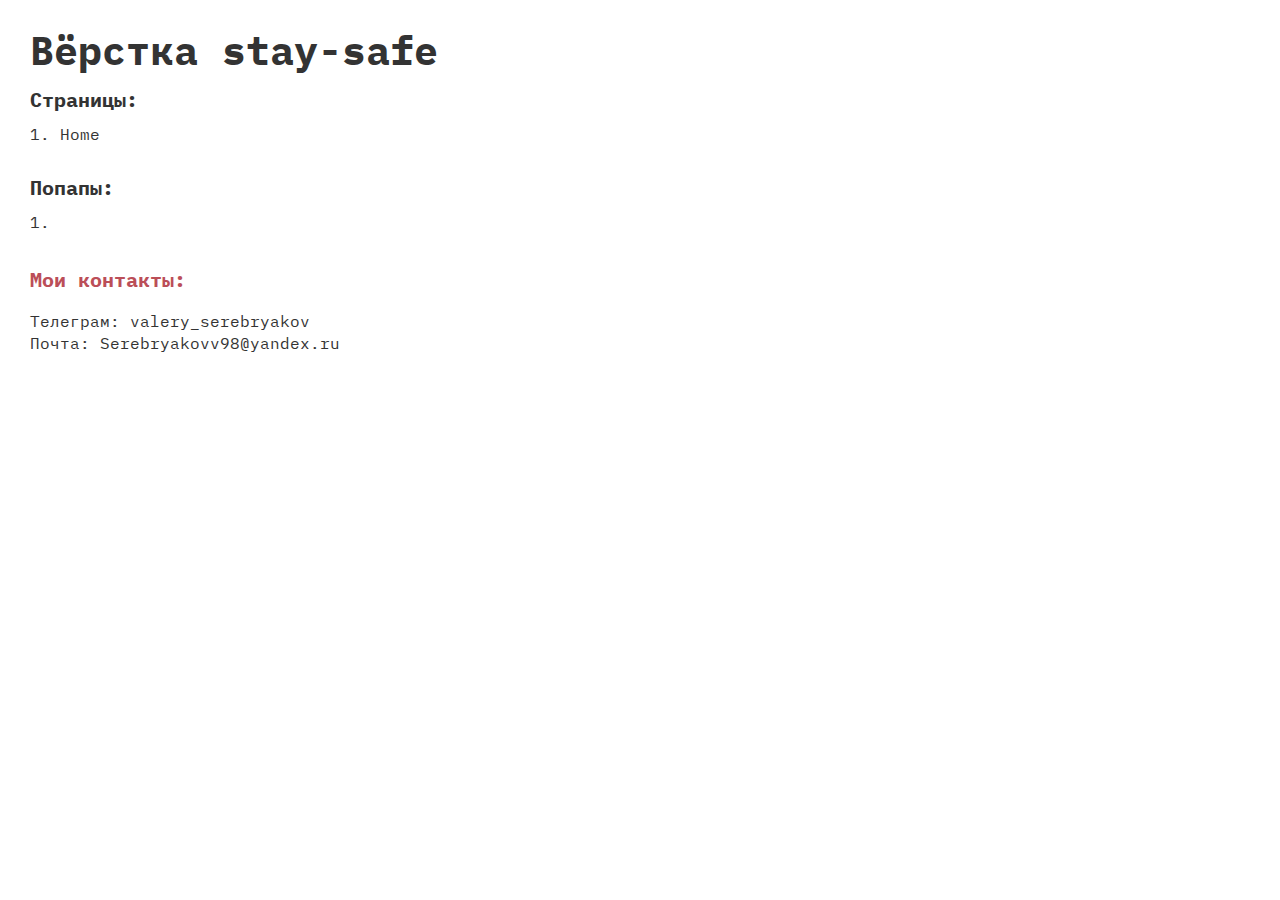
<file: index.html>
<!DOCTYPE html>
<html>

<head>
	<meta charset="UTF-8">
	<meta name="viewport" content="width=device-width, initial-scale=1.0">
	<title>Верстка «stay-safe»</title>
</head>

<body>
	<div class="rootpage">
		<h1>Вёрстка stay-safe</h1>
		<h2>Страницы:</h2>
		<ol class="rootpage__list">
			<li><a target="_blank" href="home.html">Home</a></li>
		</ol>
		<h2>Попапы:</h2>
		<ol class="rootpage__list">
			<li><a target="_blank" href="home.html#"></a></li>
		</ol>
		<div class="rootpage__contacts">
			<h2>Мои контакты:</h2>
			<p>Телеграм: <a href="https://t.me/valery_serebryakov">valery_serebryakov</a></p>
			<p>Почта: <a href="mailto:Serebryakovv98@yandex.ru">Serebryakovv98@yandex.ru</a></p>
		</div>
	</div>
</body>
<style>
	@charset "UTF-8";
	@import url('https://fonts.googleapis.com/css2?family=IBM+Plex+Mono&display=swap');

	*,
	*::before,
	*::after {
		padding: 0px;
		margin: 0px;
		border: 0px;
		box-sizing: border-box;
	}

	html,
	body {
		height: 100%;
		margin: 0;
		padding: 0;
		min-width: 320px;
		width: 100%;
		color: #50545b;
		color: #333;
		background-color: #fff;
	}

	body {
		font-family: "IBM Plex Mono";
		font-size: 100%;
		line-height: 1;
		font-size: 1rem;
	}


	a {
		color: inherit;
		text-decoration: underline;
		transition: padding-left 0.3s ease 0s;
	}

	a:link {
		text-decoration: none;
	}

	a:visited {
		text-decoration: none;
		color: #b7b7b7;
	}

	a:hover {
		text-decoration: none;
		padding-left: 5px;
	}

	ul li {
		list-style: none;
	}

	img {
		vertical-align: top;
	}

	.wrapper {
		width: 100%;
		min-height: 100%;
		overflow: hidden;
	}

	.rootpage {
		padding: 30px;
		display: flex;
		flex-direction: column;
		align-items: flex-start;
	}


	h1 {
		font-size: 2.5rem;
		margin: 0px 0px 1.25rem 0px;
	}


	h2 {
		font-size: 1.25rem;
		margin: 0px 0px 1rem 0px;
	}


	.rootpage__list {
		margin: 0px 0px 2.25rem 1.25rem;
		margin: 0px 0px 2.25rem 1.85rem;
	}

	.rootpage__list li:not(:last-child) {
		margin: 0px 0px 15px 0px;
	}

	.rootpage__contacts,
	.rootpage__tnx {
		line-height: 1.4;
	}

	.rootpage__tnx h2,
	.rootpage__contacts h2 {
		color: #bb4e58;
	}

	.rootpage__contacts {}

	.rootpage__contacts a {
		transition: all 0.3s ease 0s;
		padding: 0;
	}

	.rootpage__contacts a:hover {
		color: rgba(187, 78, 88, 0.7);
	}

	.rootpage__tnx {
		margin: 0px 0px 1rem 0px;
	}
</style>

</html>
</file>
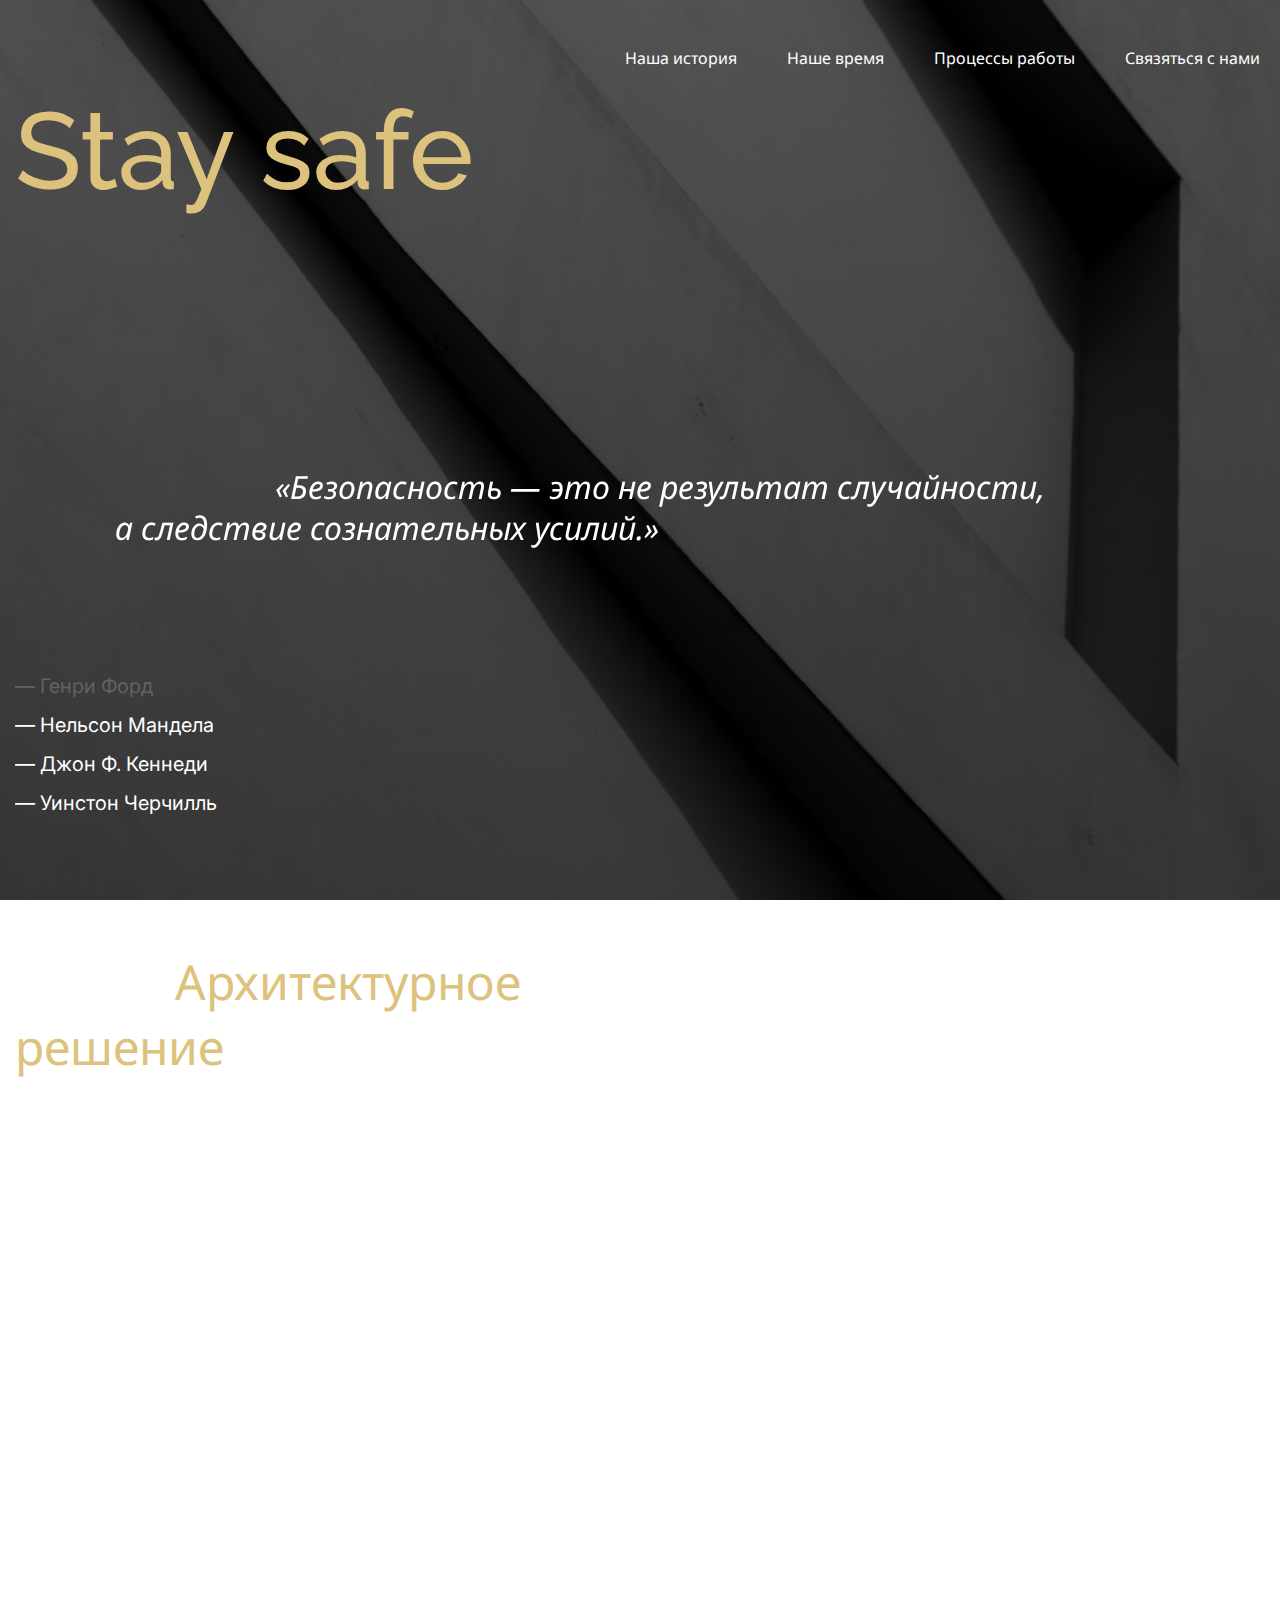
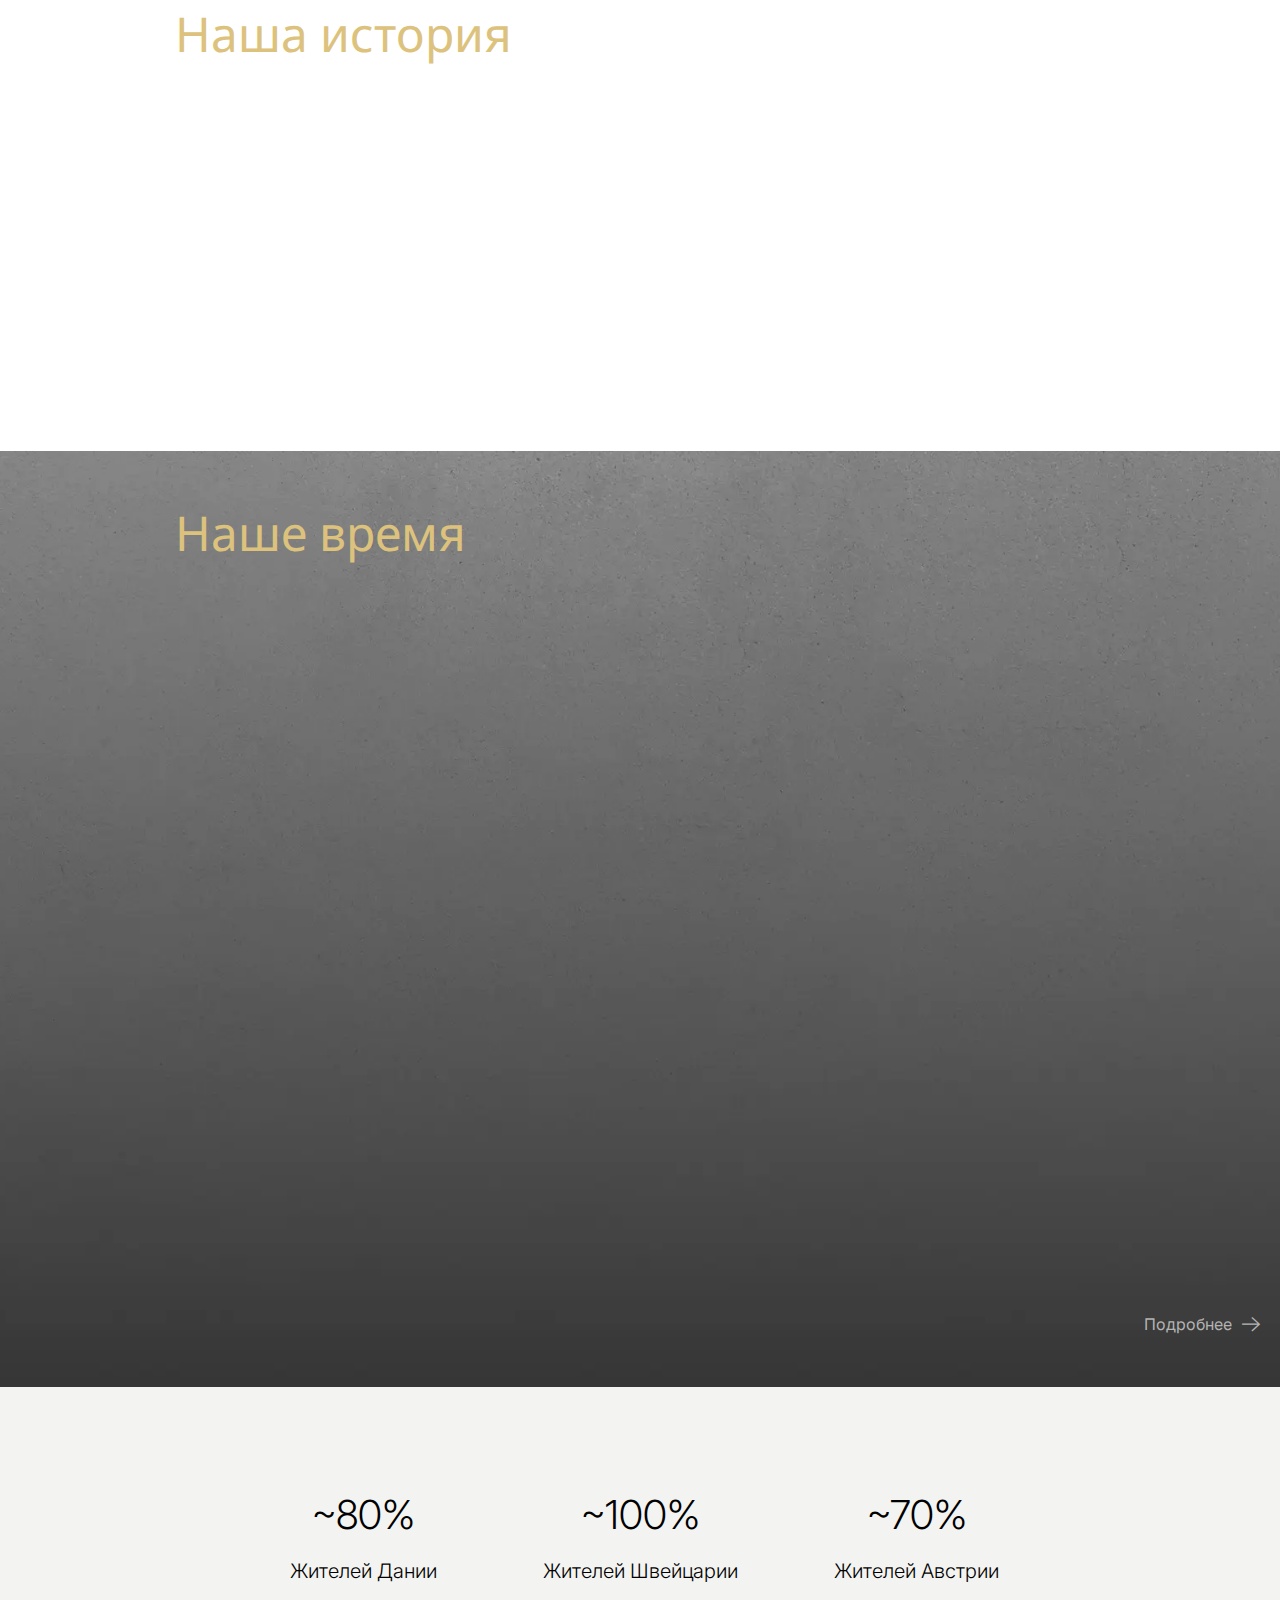
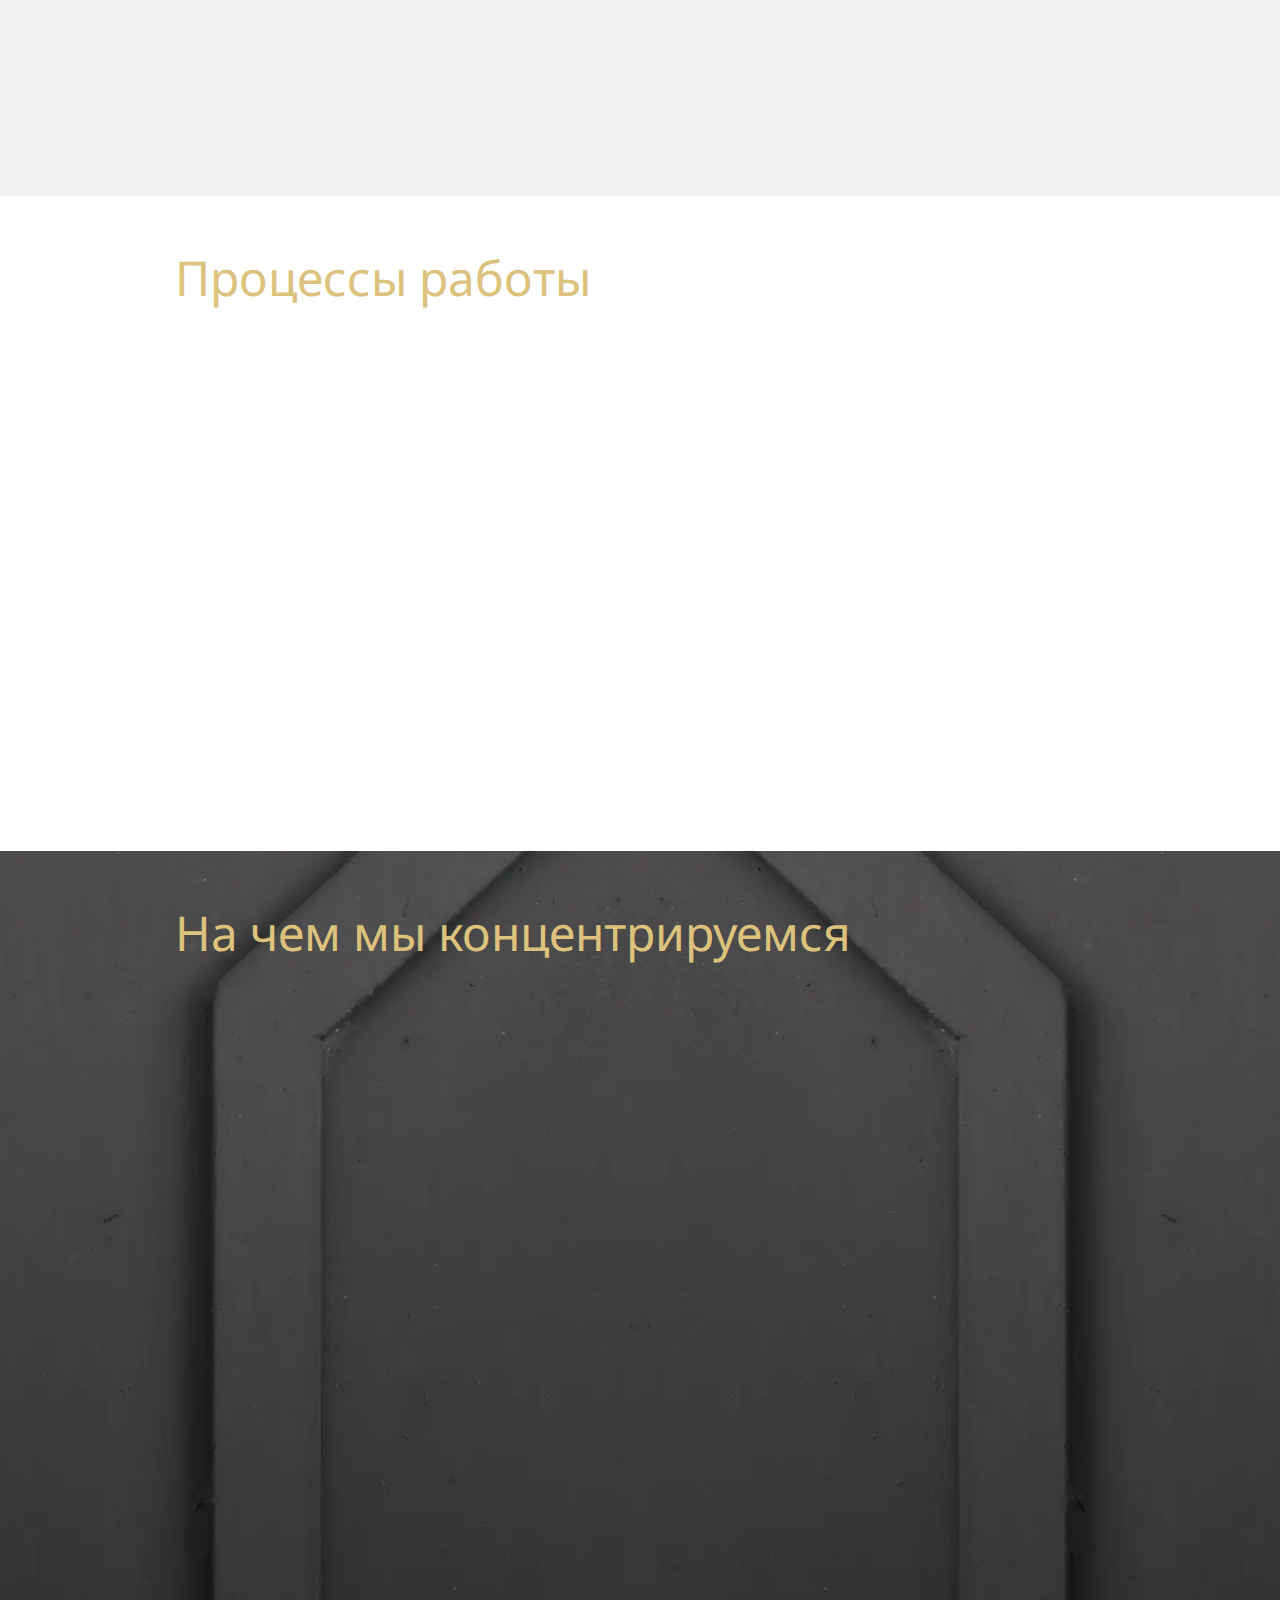
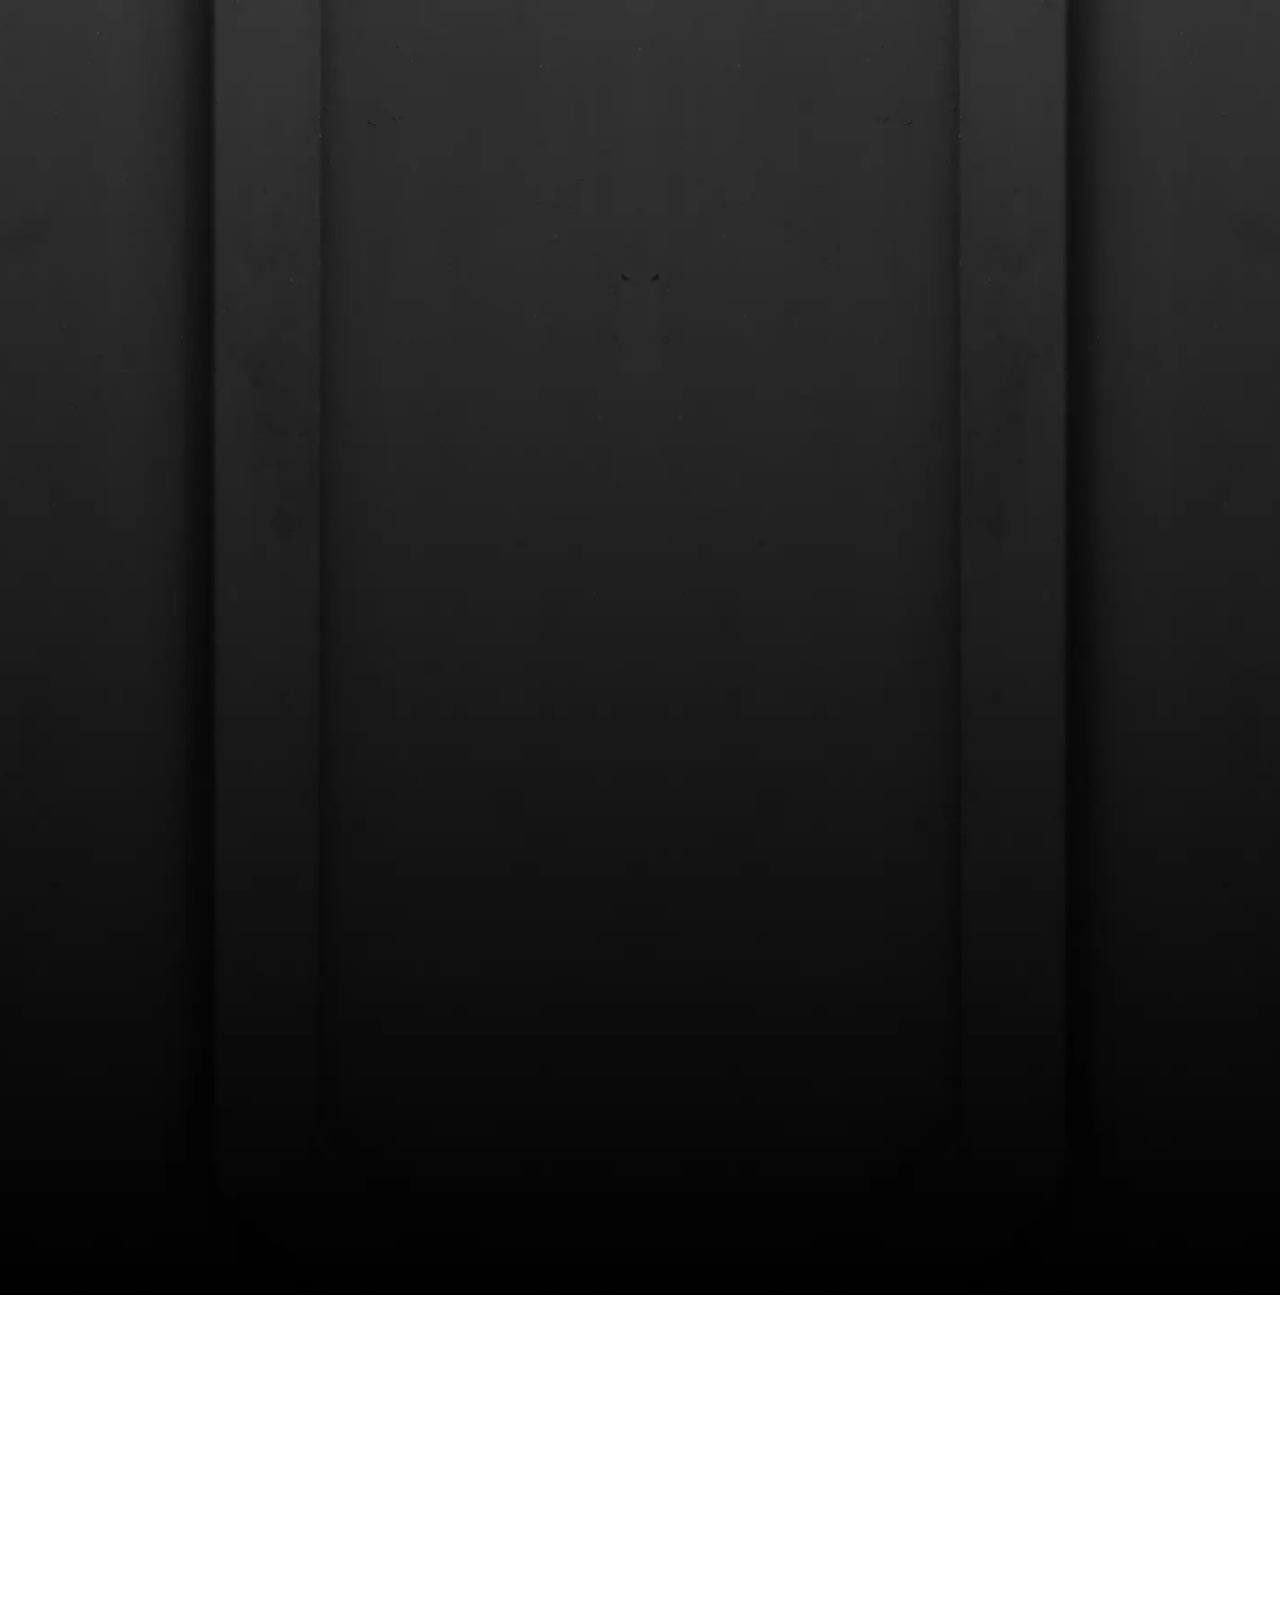
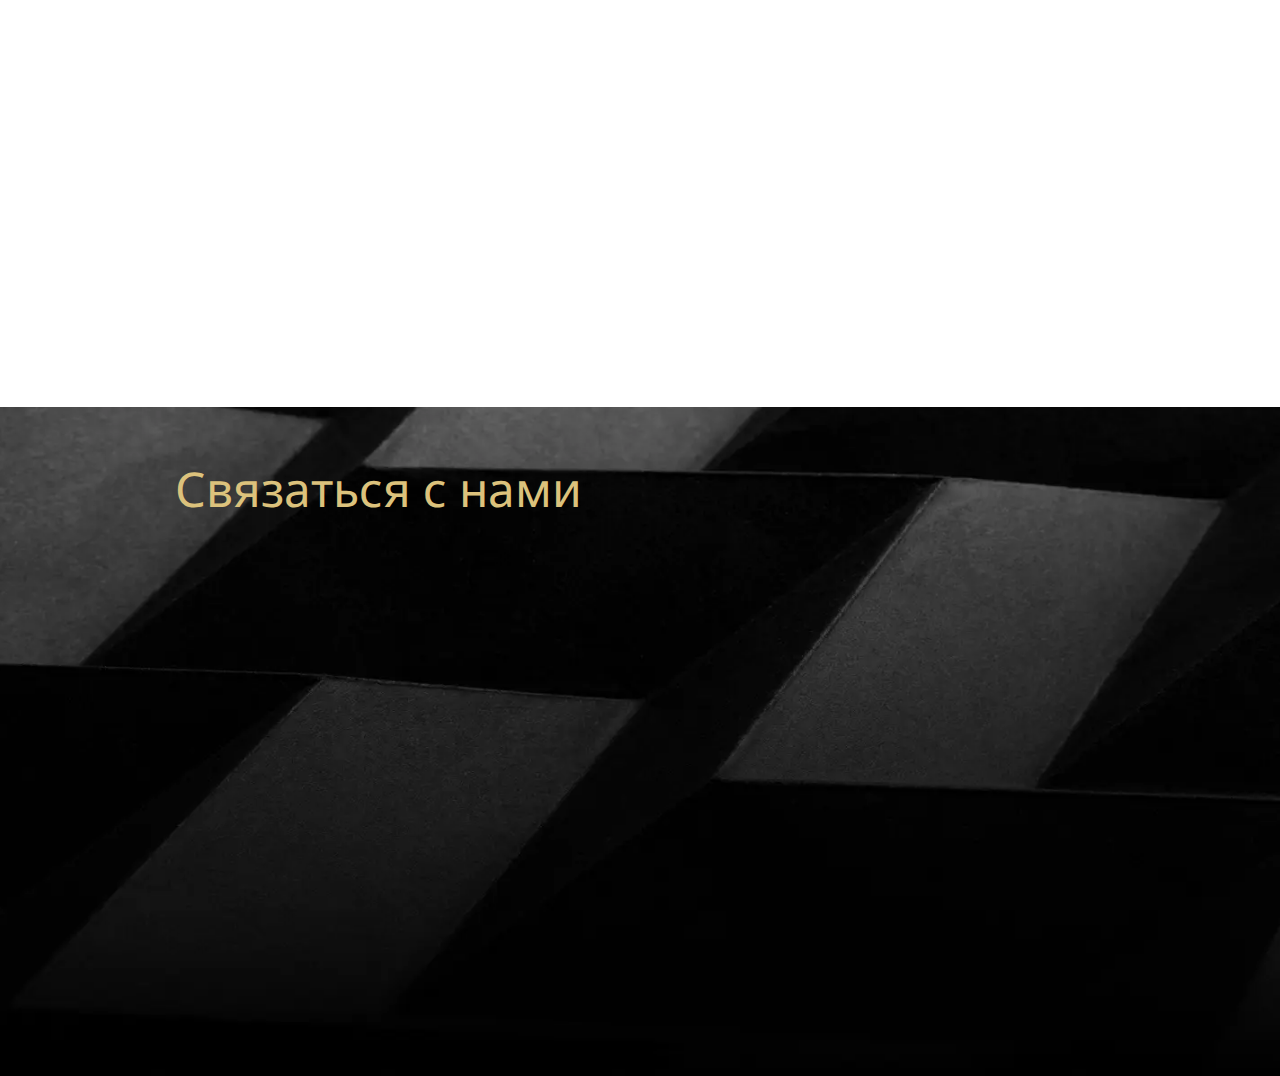
<file: home.html>
<!DOCTYPE html>
<html lang="ru">

<head>
	<title>HomePage</title>
	<meta charset="UTF-8">
	<meta name="format-detection" content="telephone=no">
	<!-- <style>body{opacity: 0;}</style> -->
	<link rel="stylesheet" href="css/style.min.css?_v=20250324132642">
	<!-- <link rel="shortcut icon" href="favicon.ico"> -->
	<!-- <meta name="robots" content="noindex, nofollow"> -->
	<meta name="viewport" content="width=device-width, initial-scale=1.0">
</head>

<body>
	<div class="wrapper">
		<header class="header">
			<div class="header__container">
				<div class="header__menu menu">
					<button type="button" class="menu__icon icon-menu"><span></span></button>
					<nav class="menu__body">
						<ul class="menu__list">
							<li data-goto-speed="1200" data-goto=".our-history" class="menu__item"><a href="#" class="menu__link">Наша история</a></li>
							<li data-goto-speed="1200" data-goto=".our-time" class="menu__item"><a href="#" class="menu__link">Наше время</a></li>
							<li data-goto-speed="1200" data-goto=".work-processes" class="menu__item"><a href="#" class="menu__link">Процессы работы</a></li>
							<li data-goto-speed="1200" data-goto=".footer" class="menu__item"><a href="#" class="menu__link">Связяться с нами</a></li>
						</ul>
						<button type="button" class="menu__icon icon-menu icon-menu_mod"><span></span></button>
					</nav>
				</div>
			</div>
		</header>
		<main class="page">
			<section class="main-block">
				<div class="main-block__container">
					<h1 class="main-block__title _anim-items _anim-no-hide">Stay safe</h1>
					<div class="main-block__body">
						<div class="main-block__slider swiper">
							<div class="main-block__wrapper swiper-wrapper">
								<div class="main-block__slide swiper-slide">
									<div class="main-block__quote main-block__quote_mod _anim-items _anim-no-hide">«Безопасность — это не результат случайности, а следствие сознательных усилий.»</div>
								</div>
								<div class="main-block__slide swiper-slide">
									<div class="main-block__quote">Цитата Нельсон Мандела</div>
								</div>
								<div class="main-block__slide swiper-slide">
									<div class="main-block__quote">Цитата Джон Ф. Кеннеди</div>
								</div>
								<div class="main-block__slide swiper-slide">
									<div class="main-block__quote">Цитата Уинстон Черчилль</div>
								</div>
							</div>
							<div class="main-block__pagination _anim-items _anim-no-hide"></div>
						</div>
					</div>
				</div>
			</section>
			<section class="architectural-solution">
				<div class="architectural-solution__container">
					<div class="architectural-solution__body _anim-items _anim-no-hide">
						<h2 class="architectural-solution__title title">Архитектурное решение</h2>
						<div class="architectural-solution__image">
							<img class="architectural-solution__img ibg" src="img/architectural-solution/image1.webp" alt="image">
						</div>
						<div class="architectural-solution__text text _anim-items _anim-no-hide">
							<p>Наше предложение объединяет тех, кто ценит приватность, безопасность и инновации, не боится изменений и легко адаптируется к ним. <span>Stay safe</span> это выбор для тех, кто стремится сохранить контроль над своим будущим.</p>
						</div>
					</div>
				</div>
			</section>
			<section class="our-history">
				<div class="our-history__container">
					<div class="our-history__body _anim-items _anim-no-hide">
						<h2 class="our-history__title title _anim-items _anim-no-hide">Наша история</h2>
						<div class="our-history__row">
							<div class="our-history__item text _anim-items _anim-no-hide">
								<p><span>Мы — команда профессионалов:</span> инженеров, проектировщиков, экологов и строителей, объединенных общей целью — создавать надежные и комфортные укрытия для личного пользования. Каждый проект выполняется с максимальной ответственностью, с учетом передовых технологий и проверенных решений.</p>
							</div>
							<div class="our-history__item text _anim-items _anim-no-hide">
								<p><span>С 1994 года реализуем убежища под ключ по всей России.</span> За это время накоплен значительный опыт, освоен полный цикл строительства и разработаны эффективные методики возведения частных укрытий.</p>
							</div>
							<div class="our-history__item our-history__item_mod text _anim-items _anim-no-hide">
								<p>В современном мире надежная <span>защита становится необходимостью.</span> Прочные конструкции, автономные системы и творческий подход позволяют создать пространство, где можно <span>чувствовать себя в комфортных условиях и полной безопасности.</span></p>
							</div>
						</div>
					</div>
				</div>
			</section>
			<section class="our-time">
				<div class="our-time__slider swiper">
					<div class="our-time__wrapper swiper-wrapper">
						<div class="our-time__slide our-time__slide_main swiper-slide">
							<div class="our-time__container">
								<div class="our-time__content">
									<h2 class="our-time__title title">Наше время</h2>
									<div class="our-time__item _anim-items _anim-no-hide our-time__item_one text">
										<p>Сегодняшний мир сталкивается с множеством угроз — природными катастрофами, техногенными авариями и геополитической нестабильностью. В таких условиях личный <span>бункер становится не роскошью, а необходимостью</span> для обеспечения безопасности семьи.</p>
									</div>
									<div class="our-time__image _anim-items _anim-no-hide">
										<img class="our-time__img" src="img/our-time/image1.webp" alt="image">
									</div>
									<div class="our-time__item _anim-items _anim-no-hide our-time__item_two text">
										<p>В Норвегии правительство <span>возобновляет обязательное строительство бомбоубежищ</span> в новых зданиях площадью более 1000 квадратных метров, отмененное в 1998 году. На данный момент в стране насчитывается около 20 000 убежищ, способных вместить примерно 2,5 миллиона человек, что составляет около 45% населения.</p>
									</div>
									<div class="our-time__item _anim-items _anim-no-hide our-time__item_three text">
										<p>В Финляндии насчитывается <span>50,5 тысяч убежищ</span>, способных укрыть 87% населения. В ходе проверки выяснилось, что 91% убежищ достаточно прочны, чтобы выдержать атаку с применением обычного оружия, а 83% оборудованы для защиты от газовых выбросов или ядерных чрезвычайных ситуаций. В Швеции имеется <span>65 тысяч убежищ</span>, рассчитанных на 80% жителей.</p>
									</div>
								</div>
								<div class="our-time__navigation navigation">
									<button class="navigation__button navigation__button_next">Подробнее</button>
								</div>
							</div>
						</div>
						<div class="our-time__slide current-challenges swiper-slide">
							<div class="current-challenges__container">
								<div class="current-challenges__body">
									<h2 class="current-challenges__title title">Актуальные вызовы</h2>
									<div class="current-challenges__item current-challenges__item_one text">
										<p>В последние годы наблюдается значительный рост спроса на личные бункеры и бомбоубежища по всему миру. В Соединенных Штатах Америки рынок бомбоубежищ, по прогнозам, достигнет <span>$175 млн</span> к 2030 году. Компания Atlas Survival Shelters отмечает, что продажи бункеров варьируются <span>от $20 000 до $1 млн</span>, причем средняя стоимость составляет около <span>$500 000.</span></p>
									</div>
									<div class="current-challenges__item current-challenges__item_two text">
										<p>В Европе также наблюдается <span>повышенный интерес</span> к частным убежищам. Во Франции насчитывается около 1000 бункеров, из которых 400 являются частными и 600 — общественными. В Германии из 2000 общественных убежищ времен холодной войны осталось только 600, способных вместить около 500 000 человек, что составляет примерно 0,6% населения. В связи с этим власти рассматривают <span>планы по увеличению количества бомбоубежищ.</span></p>
									</div>
									<div class="current-challenges__image">
										<img class="current-challenges__img ibg" src="img/our-time/image2.webp" alt="image">
									</div>
									<div class="current-challenges__item current-challenges__item_three text">
										<p>Одним из самых ярких примеров актуальности в современном мире является разрушительный пожар в Лос-Анжелесе в январе 2025 года, который <span>уничтожил более 10 000 домов.</span> Одним из важных аспектов, который стал очевиден в свете катастрофы — необходимость наличия устойчивых и безопасных укрытий. <span>Современные бункеры могут защитить людей от множества угроз:</span> будь то пожары, землетрясения, наводнения или даже антропогенные катастрофы. Такие сооружения могут служить надежными укрытиями, выдерживая экстремальные температуры и угрозы для жизни.</p>
										<p>Примеры домов, которые сохранились после пожара, часто включают современные защитные технологии. Например, здания с огнестойкими стенами и крышей, а также с системой автоматического тушения огня. В некоторых случаях дома, построенные с учетом таких технологий, смогли выстоять, несмотря на близость к очагам пламени.</p>
									</div>
								</div>
								<div class="current-challenges__navigation navigation">
									<button class="navigation__button navigation__button_prev">Обратно</button>
								</div>
							</div>
						</div>
					</div>
				</div>
			</section>
			<section class="provided-shelter">
				<div class="provided-shelter__container">
					<div class="provided-shelter__box _anim-items _anim-no-hide">
						<div class="provided-shelter__row provided-shelter__row_one">
							<div class="provided-shelter__item">
								<div class="provided-shelter__procent">~80%</div>
								<div class="provided-shelter__label">Жителей Дании</div>
							</div>
							<div class="provided-shelter__item">
								<div class="provided-shelter__procent">~100%</div>
								<div class="provided-shelter__label">Жителей Швейцарии</div>
							</div>
							<div class="provided-shelter__item">
								<div class="provided-shelter__procent">~70%</div>
								<div class="provided-shelter__label">Жителей Австрии</div>
							</div>
						</div>
						<div class="provided-shelter__row provided-shelter__row_two">
							<div class="provided-shelter__item">
								<div class="provided-shelter__procent">~80%</div>
								<div class="provided-shelter__label">Жителей Дании</div>
							</div>
							<div class="provided-shelter__item">
								<div class="provided-shelter__procent">~100%</div>
								<div class="provided-shelter__label">Жителей Швейцарии</div>
							</div>
							<div class="provided-shelter__item">
								<div class="provided-shelter__procent">~70%</div>
								<div class="provided-shelter__label">Жителей Австрии</div>
							</div>
						</div>
					</div>
					<h2 class="provided-shelter__title _anim-items _anim-no-hide">обеспечены укрытием</h2>
				</div>
			</section>
			<section class="work-processes">
				<div class="work-processes__container">
					<h2 class="work-processes__title title">Процессы работы</h2>
					<div class="work-processes__body">
						<div class="work-processes__content">
							<div class="work-processes__text _anim-items _anim-no-hide text">
								<p>Строительство укрытия состоит из шести этапов, каждый из которых важен для обеспечения надежности и безопасности сооружения. Все работы проходят по четкому плану, начиная с проектирования и заканчивая установкой защитных систем.</p>
							</div>
							<button data-goto-speed="1200" data-goto=".footer" data-da=".work-processes__body,1100.98" class="work-processes__button button _anim-items _anim-no-hide">Связаться с экспертом</button>
						</div>
						<div data-spollers data-one-spoller class="work-processes__spollers spollers _anim-items _anim-no-hide">
							<details class="spollers__item">
								<summary class="spollers__title">Формирование заявки на проектирование и строительство</summary>
								<div class="spollers__body">
									<p>Lorem ipsum dolor, sit amet consectetur adipisicing elit. Eum corporis illo ex temporibus vel velit sint tempore, minima aliquid veniam animi sequi, nesciunt ut repellat totam, dolor aperiam. Numquam, modi.</p>
									<p>Lorem ipsum dolor, sit amet consectetur adipisicing elit. Eum corporis illo ex temporibus vel velit sint tempore, minima aliquid veniam animi sequi, nesciunt ut repellat totam, dolor aperiam. Numquam, modi.</p>
								</div>
							</details>
							<details class="spollers__item">
								<summary class="spollers__title">Определение места строительства и геологические изыскания</summary>
								<div class="spollers__body">
									<p>Lorem ipsum dolor, sit amet consectetur adipisicing elit. Eum corporis illo ex temporibus vel velit sint tempore, minima aliquid veniam animi sequi, nesciunt ut repellat totam, dolor aperiam. Numquam, modi.</p>
								</div>
							</details>
							<details class="spollers__item">
								<summary class="spollers__title">Выбор типового проекта или индивидуальное проктирование</summary>
								<div class="spollers__body">
									<p>Lorem ipsum dolor, sit amet consectetur adipisicing elit. Eum corporis illo ex temporibus vel velit sint tempore, minima aliquid veniam animi sequi, nesciunt ut repellat totam, dolor aperiam. Numquam, modi.</p>
								</div>
							</details>
							<details class="spollers__item">
								<summary class="spollers__title">Подбор оборудования</summary>
								<div class="spollers__body">
									<p>Lorem ipsum dolor, sit amet consectetur adipisicing elit. Eum corporis illo ex temporibus vel velit sint tempore, minima aliquid veniam animi sequi, nesciunt ut repellat totam, dolor aperiam. Numquam, modi.</p>
								</div>
							</details>
							<details class="spollers__item">
								<summary class="spollers__title">Разработка грунта и строительство</summary>
								<div class="spollers__body">
									<p>Lorem ipsum dolor, sit amet consectetur adipisicing elit. Eum corporis illo ex temporibus vel velit sint tempore, minima aliquid veniam animi sequi, nesciunt ut repellat totam, dolor aperiam. Numquam, modi.</p>
								</div>
							</details>
							<details class="spollers__item">
								<summary class="spollers__title">Отделка и пуско-наладочные работы</summary>
								<div class="spollers__body">
									<p>Lorem ipsum dolor, sit amet consectetur adipisicing elit. Eum corporis illo ex temporibus vel velit sint tempore, minima aliquid veniam animi sequi, nesciunt ut repellat totam, dolor aperiam. Numquam, modi.</p>
								</div>
							</details>
						</div>
					</div>
				</div>
			</section>
			<section class="focusing">
				<div class="focusing__container">
					<h2 class="focusing__title title">На чем мы концентрируемся</h2>
					<div class="focusing__body">
						<div class="focusing__item _anim-items _anim-no-hide">
							<div class="focusing__image">
								<img class="focusing__img" src="img/focusing/image1.webp" alt="image">
							</div>
							<div class="focusing__content">
								<div class="focusing__labels">
									<h3 class="focusing__label">Конфиденциальность</h3>
									<div class="focusing__sublabel">Ваши данные и решения остаются строго в рамках нашего проекта.</div>
								</div>
							</div>
						</div>
						<div class="focusing__item _anim-items _anim-no-hide">
							<div class="focusing__image">
								<img class="focusing__img" src="img/focusing/image2.webp" alt="image">
							</div>
							<div class="focusing__content">
								<div class="focusing__labels">
									<h3 class="focusing__label">Индивидуальный подход</h3>
									<div class="focusing__sublabel">Каждый проект — это отражение уникальных потребностей наших клиентов.</div>
								</div>
							</div>
						</div>
						<div class="focusing__item _anim-items _anim-no-hide">
							<div class="focusing__image">
								<img class="focusing__img" src="img/focusing/image3.webp" alt="image">
							</div>
							<div class="focusing__content">
								<div class="focusing__labels">
									<h3 class="focusing__label">Передовые технологии</h3>
									<div class="focusing__sublabel">Мы используем новейшие разработки для обеспечения максимального уровня защиты.</div>
								</div>
							</div>
						</div>
						<div class="focusing__item _anim-items _anim-no-hide">
							<div class="focusing__image">
								<img class="focusing__img" src="img/focusing/image4.webp" alt="image">
							</div>
							<div class="focusing__content">
								<div class="focusing__labels">
									<h3 class="focusing__label">Безопасность</h3>
									<div class="focusing__sublabel">В вашем распоряжении частное укрытие исключительно для вас и ваших близких</div>
								</div>
							</div>
						</div>
					</div>
				</div>
			</section>
			<div class="text-block">
				<div class="text-block__container _anim-items _anim-no-hide">
					<div class="text-block__body text-block__body_one">
						<div class="text-block__quote">
							<div class="text-block__item text-block__item_one">Когда всё вокруг становится более <span>непредсказуемым,</span></div>
						</div>
						<div class="text-block__quote">
							<div class="text-block__item text-block__item_two">важно ощущать себя в <span>безопасности.</span></div>
						</div>
					</div>
					<div class="text-block__body text-block__body_two">
						<div class="text-block__quote">
							<div class="text-block__item text-block__item_one">Когда всё вокруг становится более</div>
						</div>
						<div class="text-block__quote">
							<div class="text-block__item text-block__item_two"><span>непредсказуемым,</span> важно ощущать себя</div>
						</div>
						<div class="text-block__quote">
							<div class="text-block__item text-block__item_three">в <span>безопасности.</span></div>
						</div>
					</div>
				</div>
			</div>
			<!-- <section class="our-time">
          <div class="our-time__container">
            <div class="our-time__body">
              <div class="our-time__main main-time">
                <div class="main-time__body">
                  <h2 class="main-time__title title">Наше время</h2>
                  <div class="main-time__item main-time__item_one text _anim-items _anim-no-hide">
                    <p>Сегодняшний мир сталкивается с множеством угроз — природными катастрофами, техногенными авариями и геополитической нестабильностью. В таких условиях личный <span>бункер становится не роскошью, а необходимостью</span> для обеспечения безопасности семьи.</p>
                  </div>
                  <div class="main-time__image _anim-items _anim-no-hide">
                    <img class="main-time__img" src="img/our-time/image1.webp" alt="image">
                  </div>
                  <div class="main-time__item main-time__item_two text _anim-items _anim-no-hide">
                    <p>В Норвегии правительство <span>возобновляет обязательное строительство бомбоубежищ</span> в новых зданиях площадью более 1000 квадратных метров, отмененное в 1998 году. На данный момент в стране насчитывается около 20 000 убежищ, способных вместить примерно 2,5 миллиона человек, что составляет около 45% населения.</p>
                  </div>
                  <div class="main-time__item main-time__item_three text _anim-items _anim-no-hide">
                    <p>В Финляндии насчитывается <span>50,5 тысяч убежищ</span>, способных укрыть 87% населения. В ходе проверки выяснилось, что 91% убежищ достаточно прочны, чтобы выдержать атаку с применением обычного оружия, а 83% оборудованы для защиты от газовых выбросов или ядерных чрезвычайных ситуаций. В Швеции имеется <span>65 тысяч убежищ</span>, рассчитанных на 80% жителей.</p>
                  </div>
                </div>
                <div class="main-time__navigation navigation">
                  <button class="navigation__button navigation__button_next">Подробнее</button>
                </div>
              </div>
              <div class="our-time__challenges-current current-challenges">
                <div class="current-challenges__body">
                  <h2 class="current-challenges__title title">Актуальные вызовы</h2>
                  <div class="current-challenges__item current-challenges__item_one text">
                    <p>В последние годы наблюдается значительный рост спроса на личные бункеры и бомбоубежища по всему миру. В Соединенных Штатах Америки рынок бомбоубежищ, по прогнозам, достигнет <span>$175 млн</span> к 2030 году. Компания Atlas Survival Shelters отмечает, что продажи бункеров варьируются <span>от $20 000 до $1 млн</span>, причем средняя стоимость составляет около <span>$500 000.</span></p>
                  </div>
                  <div class="current-challenges__item current-challenges__item_two text">
                    <p>В Европе также наблюдается <span>повышенный интерес</span> к частным убежищам. Во Франции насчитывается около 1000 бункеров, из которых 400 являются частными и 600 — общественными. В Германии из 2000 общественных убежищ времен холодной войны осталось только 600, способных вместить около 500 000 человек, что составляет примерно 0,6% населения. В связи с этим власти рассматривают <span>планы по увеличению количества бомбоубежищ.</span></p>
                  </div>
                  <div class="current-challenges__image">
                    <img class="current-challenges__img ibg" src="img/our-time/image2.webp" alt="image">
                  </div>
                  <div class="current-challenges__item current-challenges__item_three text">
                    <p>Одним из самых ярких примеров актуальности в современном мире является разрушительный пожар в Лос-Анжелесе в январе 2025 года, который <span>уничтожил более 10 000 домов.</span> Одним из важных аспектов, который стал очевиден в свете катастрофы — необходимость наличия устойчивых и безопасных укрытий. <span>Современные бункеры могут защитить людей от множества угроз:</span> будь то пожары, землетрясения, наводнения или даже антропогенные катастрофы. Такие сооружения могут служить надежными укрытиями, выдерживая экстремальные температуры и угрозы для жизни.</p>
                    <p>Примеры домов, которые сохранились после пожара, часто включают современные защитные технологии. Например, здания с огнестойкими стенами и крышей, а также с системой автоматического тушения огня. В некоторых случаях дома, построенные с учетом таких технологий, смогли выстоять, несмотря на близость к очагам пламени.</p>
                  </div>
                </div>
                <div class="current-challenges__navigation navigation">
                  <button class="navigation__button navigation__button_prev">Обратно</button>
                </div>
              </div>
            </div>
          </div>
        </section> -->
		</main>
		<footer class="footer">
			<div class="footer__container">
				<h2 class="footer__title title">Связаться с нами</h2>
				<div class="footer__body">
					<div class="footer__text text _anim-items _anim-no-hide">
						<p><span>Stay Safe</span> тщательно проработает с вами каждый вопрос. Мы будем готовы предоставить всю информацию о проектировании строительных работ, а также гарантировать конфиденциальность каждой сделки, такая политика является частью наших ценностей и философии.</p>
						<p>Чтобы построить на вашей территории частное укрытие, заполните форму обратной связи. Мы свяжемся с вами для консультации и обсуждения дальнейших шагов</p>
					</div>
					<div class="footer__wrap">
						<form action="#" class="footer__form form-footer _anim-items _anim-no-hide">
							<div class="form-footer__items">
								<div class="form-footer__item">
									<input data-required autocomplete="off" type="text" name="user-name" data-error="" placeholder="Ваше имя" class="form-footer__input input">
								</div>
								<div class="form-footer__item">
									<input data-required="email" autocomplete="off" type="email" name="user-email" data-error="" placeholder="Email" class="form-footer__input input">
								</div>
								<div class="form-footer__item">
									<input data-required autocomplete="off" type="tel" name="user-tel" data-error="" placeholder="Телефон" class="form-footer__input input">
								</div>
								<div class="form-footer__item">
									<input data-required autocomplete="off" type="text" name="date" data-error="" placeholder="Удобные дата и время" class="form-footer__input input">
								</div>
							</div>
							<div class="form-footer__box">
								<button type="submit" class="form-footer__button button _anim-items _anim-no-hide">Отправить</button>
							</div>
						</form>
					</div>
				</div>
			</div>
		</footer>
	</div>
	<!-- Документация: https://template.fls.guru/template-docs/modul-preloader.html -->
	<div id="fls-preloader">
		<!-- Скрипт прелоадера -->
		<script>
			function preloader() {
				const preloaderImages = document.querySelector('[data-preloader]') ? document.querySelectorAll('[data-preloader] img') : document.querySelectorAll('img');
				const preloaderContainer = document.querySelector('#fls-preloader');
				if (preloaderImages.length) {
					const preloaderStyleTemplate = `
				<style>
					* {
						padding: 0px;
						margin: 0px;
						border: 0px;
						box-sizing: border-box;
					}
					/* Главный блок */
					.fls-preloader{
						pointer-events: none;
						z-index: -1;
						position: fixed;
						width: 100%;
						height: 100%;
						top: 0;
						left: 0;
						display: flex;
						justify-content:center;
						align-items: center;
            background: #3e3e3e;
            color: #fff;
					}
					/* Блок с элементами */
					.fls-preloader__body{
						padding: 0.93rem;
						max-width: 31.25rem;
						display: flex;
						flex-direction: column;
					}
					/* Блок со счетчиком */
					.fls-preloader__counter{
						font-size: 1.5rem;
					}
					/* Прогресбар */
					.fls-preloader__line{}
					/* Линия прогрессбара */
					.fls-preloader__line span{
						display: inline-block;
						transition: width 0.2s ease;
						height: 0.4rem;
						background-color: #dcc27c;
					}
					.lock body{
						overflow: hidden;
						touch-action: none;
						overscroll-behavior: none;
					}
					.loading body>*:not(.fls-preloader){
						opacity: 0;
						visibility: hidden;
					}
					.loaded body>*:not(.fls-preloader){
						transition: opacity 0.5s ease 0s;
						opacity: 1;
						visibility: visible;
					}
				</style>`;

					document.head.insertAdjacentHTML("beforeend", preloaderStyleTemplate);

					const preloaderTemplate = `
					<div class="fls-preloader">
						<div class="fls-preloader__body">
							<div class="fls-preloader__counter">0%</div>
							<div class="fls-preloader__line"><span></span></div>
						</div>
					</div>`;
					document.body.insertAdjacentHTML("beforeend", preloaderTemplate);

					const
						preloader = document.querySelector('.fls-preloader'),
						showPecentLoad = document.querySelector('.fls-preloader__counter'),
						showLineLoad = document.querySelector('.fls-preloader__line span'),
						htmlDocument = document.documentElement;

					let imagesLoadedCount = counter = progress = 0;

					htmlDocument.classList.add('loading');
					htmlDocument.classList.add('lock');

					preloaderImages.forEach(preloaderImage => {
						const imgClone = document.createElement('img');
						if (imgClone) {
							imgClone.onload = imageLoaded;
							imgClone.onerror = imageLoaded;
							preloaderImage.dataset.src ? imgClone.src = preloaderImage.dataset.src : imgClone.src = preloaderImage.src;
						}
					});

					function setValueProgress(progress) {
						showPecentLoad ? showPecentLoad.innerText = `${progress}%` : null;
						showLineLoad ? showLineLoad.style.width = `${progress}%` : null;
					}
					showPecentLoad ? setValueProgress(progress) : null;

					function imageLoaded() {
						imagesLoadedCount++;
						progress = Math.round((100 / preloaderImages.length) * imagesLoadedCount);
						const intervalId = setInterval(() => {
							counter >= progress ? clearInterval(intervalId) : setValueProgress(++counter);
							counter >= 100 ? addLoadedClass() : null;
						}, 10);
					}

					function addLoadedClass() {
						htmlDocument.classList.add('loaded');
						htmlDocument.classList.remove('lock');
						htmlDocument.classList.remove('loading');
						setInterval(() => {
							preloader.remove();
							preloaderContainer.remove();
						}, 500);
					}
				} else {
					preloaderContainer.remove();
				}
			}
			preloader();
		</script>
	</div>
	<script src="js/app.min.js?_v=20250324132642"></script>
</body>

</html>
</file>
<file: css/style.min.css>
@import url('https://fonts.googleapis.com/css2?family=Inter:ital,opsz,wght@0,14..32,300..500;1,14..32,300..500&display=swap');@import url(https://fonts.googleapis.com/css2?family=Noto+Sans:ital,wdth,wght@0,62.5..100,300..500;1,62.5..100,300..500&display=swap);@import url(https://fonts.googleapis.com/css2?family=Raleway:wght@500&display=swap);@font-face{font-family:icons;font-display:swap;src:url(../fonts/icons.woff2) format("woff2");font-weight:400;font-style:normal}._spoller-init .spollers__title::before,.navigation__button::before,[class*=_icon-]::before{font-family:icons;font-style:normal;font-weight:400;font-variant:normal;text-transform:none;line-height:1;-webkit-font-smoothing:antialiased;-moz-osx-font-smoothing:grayscale}._icon-arrow:before,.navigation__button:before{content:""}._icon-arrow2:before,._spoller-init .spollers__title:before{content:""}*{padding:0;margin:0;border:0}*,*::after,*::before{box-sizing:border-box}*::after,*::before{display:inline-block}body,html{height:100%;min-width:320px}body{color:#000;line-height:1;font-family:Inter;font-size:1.25rem;-ms-text-size-adjust:100%;-moz-text-size-adjust:100%;-webkit-text-size-adjust:100%;-webkit-font-smoothing:antialiased;-moz-osx-font-smoothing:grayscale}button,input,textarea{font-family:Inter;font-size:inherit;line-height:inherit;color:inherit;background-color:rgba(0,0,0,0)}input,textarea{width:100%}button,option,select{cursor:pointer}a{display:inline-block;color:inherit;text-decoration:none}ul li{list-style:none}img{vertical-align:top}h1,h2,h3,h4,h5,h6{font-weight:inherit;font-size:inherit}.lock body{overflow:hidden;touch-action:none;-ms-scroll-chaining:none;overscroll-behavior:none}.wrapper{min-height:100%;display:flex;flex-direction:column;overflow:hidden}@supports (overflow:clip){.wrapper{overflow:clip}}.wrapper>main{flex:1 1 auto}.wrapper>*{min-width:0}[class*=__container]{max-width:117.625rem;margin:0 auto;padding:0 .9375rem}input[type=email],input[type=tel],input[type=text],textarea{-webkit-appearance:none;appearance:none}.input{font-weight:300;font-family:"Noto Sans";width:100%;display:block;caret-color:inherit;border-bottom:.0625rem solid #eee;border-radius:0}.input._form-focus{outline:0}.input._form-error{border-bottom:.0625rem solid #ef3e3e}.input[placeholder]:not([data-placeholder-nohiden])::-webkit-input-placeholder{text-align:center;color:#dedada;-webkit-transition:opacity .3s;transition:opacity .3s}.input[placeholder]:not([data-placeholder-nohiden]):-ms-input-placeholder{text-align:center;color:#dedada;-ms-transition:opacity .3s;transition:opacity .3s}.input[placeholder]:not([data-placeholder-nohiden])::-ms-input-placeholder{text-align:center;color:#dedada;-ms-transition:opacity .3s;transition:opacity .3s}.input[placeholder]:not([data-placeholder-nohiden])::placeholder{text-align:center;color:#dedada;transition:opacity .3s}.input[placeholder]:not([data-placeholder-nohiden]):focus::-webkit-input-placeholder{opacity:0}.input[placeholder]:not([data-placeholder-nohiden]):focus:-ms-input-placeholder{opacity:0}.input[placeholder]:not([data-placeholder-nohiden]):focus::-ms-input-placeholder{opacity:0}.input[placeholder]:not([data-placeholder-nohiden]):focus::placeholder{opacity:0}.menu__list{display:flex;justify-content:flex-end;-webkit-column-gap:2.5rem;-moz-column-gap:2.5rem;column-gap:2.5rem}.menu__link{padding:.3125rem;transition:color .3s ease 0s}.icon-menu{display:none}.spollers{display:grid;border-bottom:1px solid #b4abab}.spollers__title{display:flex;align-items:center;flex-direction:row-reverse;justify-content:space-between;-webkit-column-gap:1.25rem;-moz-column-gap:1.25rem;column-gap:1.25rem;width:100%;cursor:default;line-height:1.2;text-align:left;border-top:1px solid #b4abab;position:relative;list-style:none}.spollers__title::-webkit-details-marker,.spollers__title::marker{display:none}.spollers__title::before{transition:-webkit-transform .3s ease 0s;transition:transform .3s ease 0s;transition:transform .3s ease 0s,-webkit-transform .3s ease 0s}._spoller-init .spollers__title{cursor:pointer}._spoller-init .spollers__title._spoller-active::before{-webkit-transform:rotate(-90deg);transform:rotate(-90deg)}.spollers__body{line-height:1.3;padding:0 1.25rem .9375rem .625rem}.spollers__body p:not(:last-child){margin-bottom:.9375rem}.ibg{width:100%;height:100%;-o-object-fit:cover;object-fit:cover}.ibg--top{-o-object-position:top;object-position:top}.ibg--bottom{-o-object-position:bottom;object-position:bottom}.ibg--left{-o-object-position:left;object-position:left}.ibg--right{-o-object-position:right;object-position:right}.ibg--contain{-o-object-fit:contain;object-fit:contain}.title{color:#dcc27c;font-family:"Noto Sans";line-height:1.35;text-indent:10rem}.text{font-weight:300;line-height:1.3;text-indent:10rem}.text span{font-weight:400;font-style:italic}.text p:not(:last-child){margin-bottom:1.5625rem}.navigation{margin-top:.625rem}.navigation.our-time__navigation{text-align:right}.navigation__button{display:inline-flex;align-items:center;-webkit-column-gap:.625rem;-moz-column-gap:.625rem;column-gap:.625rem;padding:.3125rem}.navigation__button_prev{color:#4c4c4c}.navigation__button_prev::before{font-size:.75rem;-webkit-transform:rotate(-180deg);transform:rotate(-180deg)}.navigation__button_next{flex-direction:row-reverse;color:#b3b3b3}.button{padding:1rem 2rem;line-height:1.2;border:.0625rem solid #000;transition:background .3s ease 0s;justify-self:center}.button:active{background:#ddd}.header{position:absolute;top:0;left:0;width:100%;z-index:50;color:#fff;opacity:0;font-size:1rem;padding-bottom:.9375rem;font-family:"Noto Sans"}.loaded .header{opacity:1;transition:opacity .5s ease .5s}.header__menu{display:flex;justify-content:flex-end}.footer{color:#fff;background:url(../img/footer/bg.webp) 50% 0/cover no-repeat}.footer__body{display:grid;-webkit-column-gap:1.875rem;-moz-column-gap:1.875rem;column-gap:1.875rem;grid-template-columns:1fr 1fr}.footer__text{opacity:0}.footer__text._active{transition:opacity .8s ease 0s;opacity:1}.footer__text p:not(:first-child){text-indent:0}.footer__form{opacity:0}.footer__form._active{transition:opacity .8s ease .2s;opacity:1}.form-footer__items{margin-bottom:1.5625rem}.form-footer__box{text-align:center}.form-footer__button{border:.0625rem solid #fff;opacity:0;-webkit-transform:translate(0,30%);transform:translate(0,30%)}.form-footer__button._active{opacity:1;-webkit-transform:translate(0,0);transform:translate(0,0);transition-duration:.8s,.8s,.3;transition-property:opacity,background,-webkit-transform;transition-property:opacity,transform,background;transition-property:opacity,transform,background,-webkit-transform;transition-delay:.3s,.3s,0s}.form-footer__button:active{background:rgba(255,255,255,.2)}.main-block{position:relative;color:#fff;min-height:100vh;display:flex;background:url(../img/main-block/bg2.webp) 50% 50%/cover no-repeat}.main-block::before{content:"";position:absolute;top:0;left:0;width:100%;height:100%;background:linear-gradient(0deg,rgba(0,0,0,.7) 0,rgba(0,0,0,.6) 100%)}.main-block__container{position:relative;z-index:2;display:flex;flex-direction:column;padding-bottom:5rem;min-width:0;row-gap:3.125rem}.main-block__title{opacity:0;flex:1 1 auto;color:#dcc27c;font-weight:500;line-height:1.2;font-family:Raleway;-webkit-transform:translate(0,30%);transform:translate(0,30%)}.loaded .main-block__title._active{opacity:1;-webkit-transform:translate(0,0);transform:translate(0,0);transition-duration:.8s,.8s;transition-property:opacity,-webkit-transform;transition-property:opacity,transform;transition-property:opacity,transform,-webkit-transform;transition-delay:.7s}.main-block__wrapper{margin-bottom:7.5rem}.main-block__quote{max-width:58.75rem;font-family:"Noto Sans";font-style:italic;line-height:1.3;text-indent:10rem}.main-block__quote_mod{opacity:0;-webkit-transform:translate(0,-30%);transform:translate(0,-30%)}.loaded .main-block__quote._active{opacity:1;-webkit-transform:translate(0,0);transform:translate(0,0);transition-duration:.8s,.8s;transition-property:opacity,-webkit-transform;transition-property:opacity,transform;transition-property:opacity,transform,-webkit-transform;transition-delay:1.6s}.main-block__pagination{display:flex;flex-direction:column;row-gap:.3125rem;opacity:0}.loaded .main-block__pagination._active{opacity:1;transition:opacity .8s ease 1.2s}.swiper-pagination-bullet{cursor:pointer;transition:color .3s ease 0s;line-height:1.2;padding:.3125rem 0}.swiper-pagination-bullet.swiper-pagination-bullet-active{color:#646161}.swiper-pagination-bullet:nth-child(1)::before{content:"— Генри Форд"}.swiper-pagination-bullet:nth-child(2)::before{content:"— Нельсон Мандела"}.swiper-pagination-bullet:nth-child(3)::before{content:"— Джон Ф. Кеннеди"}.swiper-pagination-bullet:nth-child(4)::before{content:"— Уинстон Черчилль"}.architectural-solution__body{display:grid;-webkit-column-gap:1.25rem;-moz-column-gap:1.25rem;column-gap:1.25rem;grid-template-columns:auto 57.88%}.architectural-solution__title{max-width:37.5rem;margin-bottom:1.5625rem}.architectural-solution__text{opacity:0;margin-top:1.5625rem;align-self:end}.architectural-solution__text._active{opacity:1;transition:opacity .8s ease 0s}.architectural-solution__image{position:relative;grid-row-start:span 2}.architectural-solution__image::before{content:"";position:absolute;bottom:0;left:0;width:100%;height:101%;background:#fff;-webkit-transform:rotate(0);transform:rotate(0);-webkit-transform-origin:100% 100%;transform-origin:100% 100%;transition:-webkit-transform 1s ease 0s;transition:transform 1s ease 0s;transition:transform 1s ease 0s,-webkit-transform 1s ease 0s}.architectural-solution__body._active .architectural-solution__image::before{-webkit-transform:rotateX(90deg);transform:rotateX(90deg)}.architectural-solution__img{aspect-ratio:1072/818}.our-history__body{position:relative}.our-history__body::before{content:"";position:absolute;left:50%;top:0;height:.0625rem;width:0%;background:#dcc27c;-webkit-transform:translate(-50%,0);transform:translate(-50%,0);transition:width 1.3s ease 0s}.our-history__body._active{opacity:1;-webkit-transform:translate(0,0);transform:translate(0,0)}.our-history__body._active::before{width:100%}.our-history__row{display:grid;row-gap:1.5625rem;grid-template-columns:auto auto auto}.our-history__item{opacity:0}.our-history__item._active{opacity:1}.our-history__item._active:nth-child(1){transition:opacity .8s ease 0s}.our-history__item._active:nth-child(2){transition:opacity .8s ease .2s}.our-history__item._active:nth-child(3){transition:opacity .8s ease .4s}.our-time__slide_main{color:#fff;background:url(../img/our-time/bg.webp) 100% 0/cover no-repeat}.our-time__content{display:grid;-webkit-column-gap:1.25rem;-moz-column-gap:1.25rem;column-gap:1.25rem;grid-template-columns:1fr 1fr 1fr 1fr 1fr 1fr 1fr 1fr 1fr 1fr 1fr 1fr}.our-time__title{grid-column-start:1;grid-column-end:6}.our-time__item{opacity:0}.our-time__item._active{opacity:1;transition:opacity .8s ease 0s}.our-time__item_one{grid-column-start:6;grid-column-end:11}.our-time__item_two{grid-column-start:1;grid-column-end:6}.our-time__item_three{grid-column-start:8;grid-column-end:13}.our-time__item_three._active{transition:opacity .8s ease .2s}.our-time__image{grid-column-start:4;grid-column-end:10;position:relative;padding-top:50.05%}.our-time__image._active .our-time__img{height:100%;transition:height .8s ease 0s}.our-time__img{position:absolute;width:100%;height:0;top:0;left:0;-o-object-fit:cover;object-fit:cover;-o-object-position:left top;object-position:left top}.current-challenges__body{background:#fff;display:grid;-webkit-column-gap:1.25rem;-moz-column-gap:1.25rem;column-gap:1.25rem;grid-template-columns:1fr 1fr 1fr 1fr 1fr 1fr 1fr 1fr 1fr 1fr 1fr 1fr}.current-challenges__title{grid-column-start:1;grid-column-end:13}.current-challenges__item_one{grid-column-start:1;grid-column-end:6}.current-challenges__item_two{grid-column-start:8;grid-column-end:13}.current-challenges__item_three{grid-column-start:6;grid-column-end:13}.current-challenges__image{grid-column-start:1;grid-column-end:5}.current-challenges__img{aspect-ratio:604/395}.provided-shelter{font-weight:300;text-align:center;background:#f3f3f1}.provided-shelter__box{overflow:hidden;display:flex}.provided-shelter__row{flex:0 0 100%;display:flex;justify-content:space-between}.provided-shelter__box._active .provided-shelter__row{-webkit-animation-duration:15s;animation-duration:15s;-webkit-animation-timing-function:linear;animation-timing-function:linear;-webkit-animation-iteration-count:infinite;animation-iteration-count:infinite}.provided-shelter__box._active .provided-shelter__row_one{-webkit-animation-name:slide-left;animation-name:slide-left;-webkit-transform:translateX(100%);transform:translateX(100%)}.provided-shelter__box._active .provided-shelter__row_two{-webkit-transform:translateX(0);transform:translateX(0);-webkit-animation-name:slide-left-two;animation-name:slide-left-two;-webkit-animation-delay:7.5s;animation-delay:7.5s}@-webkit-keyframes slide-left{0%{-webkit-transform:translateX(100%);transform:translateX(100%)}100%{-webkit-transform:translateX(-100%);transform:translateX(-100%)}}@keyframes slide-left{0%{-webkit-transform:translateX(100%);transform:translateX(100%)}100%{-webkit-transform:translateX(-100%);transform:translateX(-100%)}}@-webkit-keyframes slide-left-two{0%{-webkit-transform:translateX(0);transform:translateX(0)}100%{-webkit-transform:translateX(-200%);transform:translateX(-200%)}}@keyframes slide-left-two{0%{-webkit-transform:translateX(0);transform:translateX(0)}100%{-webkit-transform:translateX(-200%);transform:translateX(-200%)}}.provided-shelter__item{flex:0 0 33.333%}.provided-shelter__procent{line-height:1.4;margin-bottom:.9375rem}.provided-shelter__label{line-height:1.3}.provided-shelter__title{opacity:0;display:inline-block;position:relative;font-style:italic;color:#dcc27c;line-height:1.3;padding-bottom:.9375rem}.provided-shelter__title::before{content:"";position:absolute;bottom:0;left:50%;height:.0625rem;width:0;background:#000;-webkit-transform:translate(-50%,0);transform:translate(-50%,0)}.provided-shelter__title._active{opacity:1;transition:opacity .8s ease 1s}.provided-shelter__title._active::before{width:100%;transition:width .8s ease 1.8s}.work-processes__body{display:grid;-webkit-column-gap:1.25rem;-moz-column-gap:1.25rem;column-gap:1.25rem;row-gap:1.5625rem;grid-template-columns:1fr 1fr}.work-processes__text{opacity:0;max-width:47.5rem;margin-bottom:3.125rem}.work-processes__text._active{transition:opacity .8s ease 0s;opacity:1}.work-processes__button{margin-left:10rem;justify-self:center;opacity:0;-webkit-transform:translate(0,30%);transform:translate(0,30%)}.work-processes__button._active{opacity:1;-webkit-transform:translate(0,0);transform:translate(0,0);transition-duration:.8s,.8s,.3s;transition-property:opacity,background,-webkit-transform;transition-property:opacity,transform,background;transition-property:opacity,transform,background,-webkit-transform}.work-processes__spollers{opacity:0}.work-processes__spollers._active{opacity:1;transition:opacity .8s ease .2s}.focusing{color:#fff;background:url(../img/focusing/bg.webp) 50% 0/cover no-repeat}.focusing__item{display:grid;grid-template-columns:32.62% auto;align-items:center}.focusing__image{position:relative;padding-top:66.22%}.focusing__img{position:absolute;width:0;height:100%;top:0;left:0;-o-object-fit:cover;object-fit:cover;-o-object-position:left top;object-position:left top}.focusing__item._active .focusing__img{transition:width 1s ease 0s;width:100%}.focusing__labels{opacity:0}.focusing__item._active .focusing__labels{opacity:1;transition:opacity .8s ease .8s}.focusing__label{line-height:1.2;font-family:"Noto Sans";margin-bottom:.9375rem}.focusing__sublabel{font-weight:300}.text-block__body{display:flex;flex-direction:column;align-items:flex-start}.text-block__body_two{display:none}.text-block__quote{font-weight:300;line-height:1.4}.text-block__item{align-self:flex-start}.text-block__item_one{width:0;padding-left:10rem;overflow:hidden;white-space:nowrap}.text-block__container._active .text-block__item_one{-webkit-animation:typing 4s steps(50,end) forwards;animation:typing 4s steps(50,end) forwards}.text-block__item_two{width:0;overflow:hidden;white-space:nowrap}.text-block__container._active .text-block__item_two{-webkit-animation:typing 2.72s steps(34,end) 4s forwards;animation:typing 2.72s steps(34,end) 4s forwards}.text-block__item_three{width:0;overflow:hidden;white-space:nowrap}.text-block__container._active .text-block__item_three{-webkit-animation:typing 1.2s steps(15,end) 5.28s forwards;animation:typing 1.2s steps(15,end) 5.28s forwards}.text-block__item span{font-style:italic;font-weight:400;color:#dcc27c}@-webkit-keyframes typing{0%{width:0;border-right:5px solid #dcc27c}99%{width:100%;border-right:5px solid #dcc27c}100%{width:100%;border-right:5px solid transparent}}@keyframes typing{0%{width:0;border-right:5px solid #dcc27c}99%{width:100%;border-right:5px solid #dcc27c}100%{width:100%;border-right:5px solid transparent}}.swiper{overflow:hidden}.swiper-initialized{touch-action:pan-y}.swiper-wrapper{width:100%;height:100%;box-sizing:content-box;display:flex;position:relative}.swiper-vertical .swiper-wrapper{flex-direction:column}.swiper-autoheight .swiper-wrapper{align-items:flex-start}.swiper-initialized .swiper-slide{flex-shrink:0}.swiper-android .swiper-slide,.swiper-android .swiper-wrapper{-webkit-transform:translate3d(0,0,0);transform:translate3d(0,0,0)}.swiper-button-lock{display:none!important}.swiper-slide{flex-shrink:0;width:100%}@media (min-width:62.5em){.input{font-size:1.25rem}}@media (min-width:62.56125em){._spoller-init .spollers__title::before{font-size:.875rem}.header{padding-top:2.8125rem}.main-block__container{padding-top:5.375rem}.focusing__labels{padding-bottom:.9375rem;border-bottom:.0625rem solid #fff}}@media (min-width:115.75em){.footer{padding-top:9.375rem}.footer{padding-bottom:9.375rem}.footer__wrap{padding-left:9.75rem}.footer__wrap{padding-right:9.75rem}.main-block__quote{margin-left:9.75rem}.architectural-solution__body{padding-top:9.375rem}.architectural-solution__body{padding-bottom:9.375rem}.our-history__body{padding-top:9.375rem}.our-history__body{padding-bottom:9.375rem}.our-history__row{-webkit-column-gap:6.875rem;-moz-column-gap:6.875rem;column-gap:6.875rem}.our-time__slide{padding-top:9.375rem}.our-time__slide{padding-bottom:9.375rem}.current-challenges__body{row-gap:6.25rem}.work-processes{padding-top:9.375rem}.work-processes{padding-bottom:9.375rem}.focusing__container{padding-top:9.375rem}.focusing__container{padding-bottom:9.375rem}.focusing__item{-webkit-column-gap:10.9375rem;-moz-column-gap:10.9375rem;column-gap:10.9375rem}.text-block__body{padding-left:16.875rem}.text-block__body{padding-right:16.875rem}.text-block__item{font-size:2.5rem}.text-block__item span{font-size:3rem}}@media (min-width:115.81125em){.main-block__title{font-size:12.5rem}}@media (min-width:80em){.input{padding-top:.9375rem}.input{padding-bottom:.9375rem}.spollers__title{padding-top:1.25rem}.spollers__title{padding-bottom:1.25rem}.spollers__body{font-size:1.125rem}.title{font-size:3rem}.text{font-size:1.25rem}.navigation{font-size:1rem}.button{font-size:1.25rem}.footer__title{margin-bottom:6.25rem}.main-block__quote{font-size:2rem}.main-block__quote{max-width:58.75rem}.our-history__title{margin-bottom:6.25rem}.our-time__content{row-gap:3.125rem}.provided-shelter{padding-top:6.25rem}.provided-shelter{padding-bottom:6.25rem}.provided-shelter__box{margin-left:13.125rem}.provided-shelter__box{margin-right:13.125rem}.provided-shelter__row{margin-bottom:3.125rem}.provided-shelter__procent{font-size:2.5rem}.provided-shelter__label{font-size:1.25rem}.provided-shelter__title{font-size:2.25rem}.work-processes__title{margin-bottom:6.25rem}.work-processes__spollers{font-size:1.25rem}.focusing__title{margin-bottom:6.25rem}.focusing__item:not(:last-child){margin-bottom:4.375rem}.focusing__label{font-size:2.5rem}.focusing__sublabel{font-size:1.5rem}.text-block{padding-top:18.75rem}.text-block{padding-bottom:18.75rem}}@media (max-width:20em){._spoller-init .spollers__title::before{font-size:.625rem}}@media (max-width:100.06125em){.current-challenges__item_two{grid-column-start:7}}@media (max-width:90.68625em){.our-time__item_one{grid-column-end:13}.our-time__item_two{grid-column-end:7}.our-time__item_three{grid-column-start:7}.our-time__image{grid-column-start:3;grid-column-end:11;text-align:center}}@media (max-width:87.56125em){.current-challenges__item_one{grid-column-end:7}.current-challenges__item_three{grid-column-start:7}.current-challenges__image{grid-column-end:7}.work-processes__body{grid-template-columns:auto 56.64%}.work-processes__button{margin-left:0}}@media (max-width:81.31125em){.focusing__item{grid-template-columns:1fr 1fr}}@media (max-width:80.06125em){.footer{padding-top:3.125rem}.footer__wrap{padding-left:.0000000625rem}.footer__wrap{padding-right:.0000000625rem}}@media (max-width:79.99875em){.main-block__quote{margin-left:6.25rem}.architectural-solution__body{padding-top:3.125rem}.architectural-solution__body{padding-bottom:3.125rem}.architectural-solution__body{grid-template-columns:1fr 1fr}.our-history__body{padding-top:3.125rem}.our-history__body{padding-bottom:3.125rem}.our-history__row{-webkit-column-gap:1.25rem;-moz-column-gap:1.25rem;column-gap:1.25rem}.our-time__slide{padding-top:3.125rem}.our-time__slide{padding-bottom:3.125rem}.work-processes{padding-top:3.125rem}.work-processes{padding-bottom:3.125rem}.focusing__container{padding-top:3.125rem}.focusing__container{padding-bottom:3.125rem}.text-block__body{padding-left:1.875rem}.text-block__body{padding-right:1.875rem}.text-block__item{font-size:2.25rem}.text-block__item span{font-size:2.5rem}}@media (max-width:79.99875em)and (max-width:62.56125em){.text-block__item{font-size:1.25rem}.text-block__item span{font-size:1.25rem}}@media (max-width:70.06125em){.focusing__item{-webkit-column-gap:2.1875rem;-moz-column-gap:2.1875rem;column-gap:2.1875rem}}@media (max-width:68.81125em){.title{text-indent:0}.text{text-indent:0}.main-block__quote{text-indent:0;margin:0 auto}.architectural-solution__body{display:block}.our-history__row{grid-template-columns:auto auto}.our-history__item._active:nth-child(3){transition:opacity .8s ease 0s}.our-history__item_mod{grid-column-start:span 2}.current-challenges__item_three{grid-column-start:1}.current-challenges__image{grid-column-start:4;grid-column-end:10}.work-processes__body{grid-template-columns:1fr}.work-processes__spollers._active{transition:opacity .8s ease 0s}.work-processes__spollers{margin-left:12.37%;margin-right:12.37%}}@media (max-width:68.81125em)and (max-width:47.99875em){.work-processes__text{margin-bottom:.0000000625rem}}@media (max-width:62.56125em){.input{padding-top:.5rem}.input{padding-bottom:.5rem}.menu__body{position:fixed;width:24.25rem;height:100%;right:-100%;top:0;overflow:auto;padding:4.375rem .6875rem 1rem .6875rem;transition:right .3s;background:#000}.menu__body::before{content:"Stay safe";font-size:1.25rem;position:fixed;display:flex;justify-content:center;align-items:center;font-weight:500;color:#dcc27c;width:24.25rem;height:4.0625rem;right:-100%;top:0;transition:right .3s;z-index:2;background:#000}.menu-open .menu__body{right:0}.menu-open .menu__body::before{right:0}.menu__list{flex-direction:column;justify-content:flex-start;row-gap:.3125rem}.menu__link{width:100%}.icon-menu{display:block;position:relative;width:2.5rem;height:1.375rem}.icon-menu span,.icon-menu::after,.icon-menu::before{content:"";right:0;position:absolute;width:100%;height:.125rem;background-color:#fff}.icon-menu::before{top:0}.icon-menu::after{bottom:0}.icon-menu span{top:calc(50% - .0625rem)}.icon-menu_mod{position:absolute;width:2.5rem;height:2.5rem;top:.78125rem;right:.625rem;z-index:5}.icon-menu_mod span{width:0}.icon-menu_mod::after,.icon-menu_mod::before{right:.53125rem;width:1.4375rem;background-color:#fff}.icon-menu_mod::before{top:calc(50% - .0625rem);-webkit-transform:rotate(-45deg);transform:rotate(-45deg)}.icon-menu_mod::after{bottom:calc(50% - .0625rem);-webkit-transform:rotate(45deg);transform:rotate(45deg)}.spollers__title{padding-top:.9375rem}.spollers__title{padding-bottom:.9375rem}.spollers__body{font-size:.75rem}.navigation{font-size:.75rem}.footer__title{margin-bottom:1.5625rem}.main-block__title{font-size:4rem}.main-block__quote{font-size:1.25rem}.main-block__quote{max-width:30.625rem}.our-history__title{margin-bottom:1.5625rem}.our-time__content{row-gap:1.5625rem}.our-time__title{grid-column-end:13}.our-time__item_one{grid-column-start:1;grid-column-end:13}.our-time__image{grid-column-start:4;grid-column-end:10}.current-challenges__body{row-gap:1.5625rem}.provided-shelter{padding-top:3.125rem}.provided-shelter{padding-bottom:3.125rem}.provided-shelter__box{margin-left:7.5rem}.provided-shelter__box{margin-right:7.5rem}.provided-shelter__row{margin-bottom:1.5625rem}.provided-shelter__procent{font-size:1.25rem}.provided-shelter__label{font-size:1rem}.provided-shelter__title{font-size:1.25rem}.work-processes__title{margin-bottom:1.5625rem}.work-processes__spollers{font-size:.875rem}.focusing__title{margin-bottom:2.1875rem}.focusing__item:not(:last-child){margin-bottom:2.1875rem}.focusing__label{font-size:1.25rem}.focusing__sublabel{font-size:1rem}.text-block{padding-top:12.5rem}.text-block{padding-bottom:12.5rem}.text-block__body{align-items:center;padding:0}.text-block__item_one{padding-left:0}}@media (max-width:62.56125em)and (any-hover:none){.icon-menu{cursor:default}}@media (max-width:53.18625em){.footer__body{grid-template-columns:100%}.footer__text{display:grid;grid-template-columns:1fr 1fr;-webkit-column-gap:1.25rem;-moz-column-gap:1.25rem;column-gap:1.25rem}}@media (max-width:53.18625em)and (max-width:29.99875em){.footer__body{row-gap:1.5625rem}.footer__wrap{padding-left:.0000000625rem}.footer__wrap{padding-right:.0000000625rem}}@media (max-width:47.99875em){.button{font-size:.875rem}}@media (max-width:47.99875em)and (max-width:29.99875em){.provided-shelter__box{margin-left:.9375rem}.provided-shelter__box{margin-right:.9375rem}.text-block{padding-top:7.5rem}.text-block{padding-bottom:7.5rem}.text-block__item{font-size:.875rem}.text-block__item span{font-size:.875rem}}@media (max-width:46.93625em){.current-challenges__image{grid-column-start:3;grid-column-end:11}.work-processes__spollers{margin:0}}@media (max-width:43.81125em){.our-time__image{grid-column-start:2;grid-column-end:12}}@media (max-width:40.68625em){.current-challenges__image{grid-column-start:2;grid-column-end:12}}@media (max-width:39.43625em){.our-time__item_two{grid-column-end:13}.our-time__item_three{grid-column-start:1;grid-column-end:13}.our-time__item_three._active{transition:opacity .8s ease 0s}}@media (max-width:37.56125em){.current-challenges__item_one{grid-column-end:13}.current-challenges__item_two{grid-column-start:1}}@media (max-width:34.43625em){.focusing__item{grid-template-columns:100%;row-gap:.9375rem}.focusing__image{order:2}.focusing__content{order:1}.focusing__item._active .focusing__labels{transition:opacity .8s ease .2s}}@media (max-width:29.99875em){.input{font-size:.875rem}.menu__body{width:100%}.menu__body::before{width:100%}.title{font-size:1.25rem}.text{font-size:.875rem}.header{padding-top:1.25rem}.footer{padding-bottom:7.8125rem}.footer__text{display:block}.main-block__container{padding-top:3.5625rem}.main-block__title{display:flex;align-items:flex-end;justify-content:center}.main-block__body{flex:1 1 auto}.main-block__slider{display:flex;flex-direction:column;row-gap:1.875rem;height:100%}.main-block__wrapper{margin-bottom:12.5rem;margin-bottom:0}.our-history__row{grid-template-columns:100%}.our-history__item._active:nth-child(2){transition:opacity .8s ease 0s}.our-history__item_mod{grid-column-start:span 1}.our-time__image{grid-column-start:1;grid-column-end:13}.current-challenges__image{grid-column-start:1;grid-column-end:13}.focusing__title{margin-bottom:25}.focusing__label{font-size:1rem}.focusing__sublabel{font-size:.75rem}.text-block__body_one{display:none}.text-block__body_two{display:flex}.text-block__container._active .text-block__item_one{-webkit-animation:typing 2.64s steps(33,end) forwards;animation:typing 2.64s steps(33,end) forwards}.text-block__container._active .text-block__item_two{-webkit-animation:typing 2.8s steps(35,end) 2.64s forwards;animation:typing 2.8s steps(35,end) 2.64s forwards}}@media (max-width:29.99875em)and (max-width:22.56125em){.provided-shelter__label{font-size:.75rem}.provided-shelter__title{font-size:1rem}}@media (max-width:6.31125em){.title{font-size:1.5rem}}@media (min-width:62.56125em)and (max-width:80em){@supports (padding-top:clamp(0.5rem ,-1.0695245861rem + 2.5087807326vw ,0.9375rem)){.input{padding-top:clamp(.5rem ,-1.0695245861rem + 2.5087807326vw ,.9375rem)}}@supports not (padding-top:clamp(0.5rem ,-1.0695245861rem + 2.5087807326vw ,0.9375rem)){.input{padding-top:calc(.5rem + .4375*(100vw - 62.56125rem)/ 17.43875)}}@supports (padding-bottom:clamp(0.5rem ,-1.0695245861rem + 2.5087807326vw ,0.9375rem)){.input{padding-bottom:clamp(.5rem ,-1.0695245861rem + 2.5087807326vw ,.9375rem)}}@supports not (padding-bottom:clamp(0.5rem ,-1.0695245861rem + 2.5087807326vw ,0.9375rem)){.input{padding-bottom:calc(.5rem + .4375*(100vw - 62.56125rem)/ 17.43875)}}@supports (padding-top:clamp(0.9375rem ,-0.18358899rem + 1.7919862375vw ,1.25rem)){.spollers__title{padding-top:clamp(.9375rem ,-.18358899rem + 1.7919862375vw ,1.25rem)}}@supports not (padding-top:clamp(0.9375rem ,-0.18358899rem + 1.7919862375vw ,1.25rem)){.spollers__title{padding-top:calc(.9375rem + .3125*(100vw - 62.56125rem)/ 17.43875)}}@supports (padding-bottom:clamp(0.9375rem ,-0.18358899rem + 1.7919862375vw ,1.25rem)){.spollers__title{padding-bottom:clamp(.9375rem ,-.18358899rem + 1.7919862375vw ,1.25rem)}}@supports not (padding-bottom:clamp(0.9375rem ,-0.18358899rem + 1.7919862375vw ,1.25rem)){.spollers__title{padding-bottom:calc(.9375rem + .3125*(100vw - 62.56125rem)/ 17.43875)}}@supports (font-size:clamp(0.75rem ,-0.595306788rem + 2.1503834851vw ,1.125rem)){.spollers__body{font-size:clamp(.75rem ,-.595306788rem + 2.1503834851vw ,1.125rem)}}@supports not (font-size:clamp(0.75rem ,-0.595306788rem + 2.1503834851vw ,1.125rem)){.spollers__body{font-size:calc(.75rem + .375*(100vw - 62.56125rem)/ 17.43875)}}@supports (font-size:clamp(0.75rem ,-0.146871192rem + 1.43358899vw ,1rem)){.navigation{font-size:clamp(.75rem ,-.146871192rem + 1.43358899vw ,1rem)}}@supports not (font-size:clamp(0.75rem ,-0.146871192rem + 1.43358899vw ,1rem)){.navigation{font-size:calc(.75rem + .25*(100vw - 62.56125rem)/ 17.43875)}}@supports (margin-bottom:clamp(1.5625rem ,-15.2538348505rem + 26.8797935632vw ,6.25rem)){.footer__title{margin-bottom:clamp(1.5625rem ,-15.2538348505rem + 26.8797935632vw ,6.25rem)}}@supports not (margin-bottom:clamp(1.5625rem ,-15.2538348505rem + 26.8797935632vw ,6.25rem)){.footer__title{margin-bottom:calc(1.5625rem + 4.6875*(100vw - 62.56125rem)/ 17.43875)}}@supports (font-size:clamp(1.25rem ,-1.4406135761rem + 4.3007669701vw ,2rem)){.main-block__quote{font-size:clamp(1.25rem ,-1.4406135761rem + 4.3007669701vw ,2rem)}}@supports not (font-size:clamp(1.25rem ,-1.4406135761rem + 4.3007669701vw ,2rem)){.main-block__quote{font-size:calc(1.25rem + .75*(100vw - 62.56125rem)/ 17.43875)}}@supports (max-width:clamp(30.625rem ,-70.2730091033rem + 161.2787613791vw ,58.75rem)){.main-block__quote{max-width:clamp(30.625rem ,-70.2730091033rem + 161.2787613791vw ,58.75rem)}}@supports not (max-width:clamp(30.625rem ,-70.2730091033rem + 161.2787613791vw ,58.75rem)){.main-block__quote{max-width:calc(30.625rem + 28.125*(100vw - 62.56125rem)/ 17.43875)}}@supports (margin-bottom:clamp(1.5625rem ,-15.2538348505rem + 26.8797935632vw ,6.25rem)){.our-history__title{margin-bottom:clamp(1.5625rem ,-15.2538348505rem + 26.8797935632vw ,6.25rem)}}@supports not (margin-bottom:clamp(1.5625rem ,-15.2538348505rem + 26.8797935632vw ,6.25rem)){.our-history__title{margin-bottom:calc(1.5625rem + 4.6875*(100vw - 62.56125rem)/ 17.43875)}}@supports (row-gap:clamp(1.5625rem ,-4.0429449502rem + 8.9599311877vw ,3.125rem)){.our-time__content{row-gap:clamp(1.5625rem ,-4.0429449502rem + 8.9599311877vw ,3.125rem)}}@supports not (row-gap:clamp(1.5625rem ,-4.0429449502rem + 8.9599311877vw ,3.125rem)){.our-time__content{row-gap:calc(1.5625rem + 1.5625*(100vw - 62.56125rem)/ 17.43875)}}@supports (padding-top:clamp(3.125rem ,-8.0858899004rem + 17.9198623755vw ,6.25rem)){.provided-shelter{padding-top:clamp(3.125rem ,-8.0858899004rem + 17.9198623755vw ,6.25rem)}}@supports not (padding-top:clamp(3.125rem ,-8.0858899004rem + 17.9198623755vw ,6.25rem)){.provided-shelter{padding-top:calc(3.125rem + 3.125*(100vw - 62.56125rem)/ 17.43875)}}@supports (padding-bottom:clamp(3.125rem ,-8.0858899004rem + 17.9198623755vw ,6.25rem)){.provided-shelter{padding-bottom:clamp(3.125rem ,-8.0858899004rem + 17.9198623755vw ,6.25rem)}}@supports not (padding-bottom:clamp(3.125rem ,-8.0858899004rem + 17.9198623755vw ,6.25rem)){.provided-shelter{padding-bottom:calc(3.125rem + 3.125*(100vw - 62.56125rem)/ 17.43875)}}@supports (margin-left:clamp(7.5rem ,-12.6796018207rem + 32.2557522758vw ,13.125rem)){.provided-shelter__box{margin-left:clamp(7.5rem ,-12.6796018207rem + 32.2557522758vw ,13.125rem)}}@supports not (margin-left:clamp(7.5rem ,-12.6796018207rem + 32.2557522758vw ,13.125rem)){.provided-shelter__box{margin-left:calc(7.5rem + 5.625*(100vw - 62.56125rem)/ 17.43875)}}@supports (margin-right:clamp(7.5rem ,-12.6796018207rem + 32.2557522758vw ,13.125rem)){.provided-shelter__box{margin-right:clamp(7.5rem ,-12.6796018207rem + 32.2557522758vw ,13.125rem)}}@supports not (margin-right:clamp(7.5rem ,-12.6796018207rem + 32.2557522758vw ,13.125rem)){.provided-shelter__box{margin-right:calc(7.5rem + 5.625*(100vw - 62.56125rem)/ 17.43875)}}@supports (margin-bottom:clamp(1.5625rem ,-4.0429449502rem + 8.9599311877vw ,3.125rem)){.provided-shelter__row{margin-bottom:clamp(1.5625rem ,-4.0429449502rem + 8.9599311877vw ,3.125rem)}}@supports not (margin-bottom:clamp(1.5625rem ,-4.0429449502rem + 8.9599311877vw ,3.125rem)){.provided-shelter__row{margin-bottom:calc(1.5625rem + 1.5625*(100vw - 62.56125rem)/ 17.43875)}}@supports (font-size:clamp(1.25rem ,-3.2343559601rem + 7.1679449502vw ,2.5rem)){.provided-shelter__procent{font-size:clamp(1.25rem ,-3.2343559601rem + 7.1679449502vw ,2.5rem)}}@supports not (font-size:clamp(1.25rem ,-3.2343559601rem + 7.1679449502vw ,2.5rem)){.provided-shelter__procent{font-size:calc(1.25rem + 1.25*(100vw - 62.56125rem)/ 17.43875)}}@supports (font-size:clamp(1rem ,0.103128808rem + 1.43358899vw ,1.25rem)){.provided-shelter__label{font-size:clamp(1rem ,.103128808rem + 1.43358899vw ,1.25rem)}}@supports not (font-size:clamp(1rem ,0.103128808rem + 1.43358899vw ,1.25rem)){.provided-shelter__label{font-size:calc(1rem + .25*(100vw - 62.56125rem)/ 17.43875)}}@supports (font-size:clamp(1.25rem ,-2.3374847681rem + 5.7343559601vw ,2.25rem)){.provided-shelter__title{font-size:clamp(1.25rem ,-2.3374847681rem + 5.7343559601vw ,2.25rem)}}@supports not (font-size:clamp(1.25rem ,-2.3374847681rem + 5.7343559601vw ,2.25rem)){.provided-shelter__title{font-size:calc(1.25rem + 1*(100vw - 62.56125rem)/ 17.43875)}}@supports (margin-bottom:clamp(1.5625rem ,-15.2538348505rem + 26.8797935632vw ,6.25rem)){.work-processes__title{margin-bottom:clamp(1.5625rem ,-15.2538348505rem + 26.8797935632vw ,6.25rem)}}@supports not (margin-bottom:clamp(1.5625rem ,-15.2538348505rem + 26.8797935632vw ,6.25rem)){.work-processes__title{margin-bottom:calc(1.5625rem + 4.6875*(100vw - 62.56125rem)/ 17.43875)}}@supports (font-size:clamp(0.875rem ,-0.470306788rem + 2.1503834851vw ,1.25rem)){.work-processes__spollers{font-size:clamp(.875rem ,-.470306788rem + 2.1503834851vw ,1.25rem)}}@supports not (font-size:clamp(0.875rem ,-0.470306788rem + 2.1503834851vw ,1.25rem)){.work-processes__spollers{font-size:calc(.875rem + .375*(100vw - 62.56125rem)/ 17.43875)}}@supports (margin-bottom:clamp(2.1875rem ,-12.3866568705rem + 23.2958210881vw ,6.25rem)){.focusing__title{margin-bottom:clamp(2.1875rem ,-12.3866568705rem + 23.2958210881vw ,6.25rem)}}@supports not (margin-bottom:clamp(2.1875rem ,-12.3866568705rem + 23.2958210881vw ,6.25rem)){.focusing__title{margin-bottom:calc(2.1875rem + 4.0625*(100vw - 62.56125rem)/ 17.43875)}}@supports (margin-bottom:clamp(2.1875rem ,-5.6601229303rem + 12.5439036628vw ,4.375rem)){.focusing__item:not(:last-child){margin-bottom:clamp(2.1875rem ,-5.6601229303rem + 12.5439036628vw ,4.375rem)}}@supports not (margin-bottom:clamp(2.1875rem ,-5.6601229303rem + 12.5439036628vw ,4.375rem)){.focusing__item:not(:last-child){margin-bottom:calc(2.1875rem + 2.1875*(100vw - 62.56125rem)/ 17.43875)}}@supports (font-size:clamp(1.25rem ,-3.2343559601rem + 7.1679449502vw ,2.5rem)){.focusing__label{font-size:clamp(1.25rem ,-3.2343559601rem + 7.1679449502vw ,2.5rem)}}@supports not (font-size:clamp(1.25rem ,-3.2343559601rem + 7.1679449502vw ,2.5rem)){.focusing__label{font-size:calc(1.25rem + 1.25*(100vw - 62.56125rem)/ 17.43875)}}@supports (font-size:clamp(1rem ,-0.7937423841rem + 2.8671779801vw ,1.5rem)){.focusing__sublabel{font-size:clamp(1rem ,-.7937423841rem + 2.8671779801vw ,1.5rem)}}@supports not (font-size:clamp(1rem ,-0.7937423841rem + 2.8671779801vw ,1.5rem)){.focusing__sublabel{font-size:calc(1rem + .5*(100vw - 62.56125rem)/ 17.43875)}}@supports (padding-top:clamp(12.5rem ,-9.9217798007rem + 35.8397247509vw ,18.75rem)){.text-block{padding-top:clamp(12.5rem ,-9.9217798007rem + 35.8397247509vw ,18.75rem)}}@supports not (padding-top:clamp(12.5rem ,-9.9217798007rem + 35.8397247509vw ,18.75rem)){.text-block{padding-top:calc(12.5rem + 6.25*(100vw - 62.56125rem)/ 17.43875)}}@supports (padding-bottom:clamp(12.5rem ,-9.9217798007rem + 35.8397247509vw ,18.75rem)){.text-block{padding-bottom:clamp(12.5rem ,-9.9217798007rem + 35.8397247509vw ,18.75rem)}}@supports not (padding-bottom:clamp(12.5rem ,-9.9217798007rem + 35.8397247509vw ,18.75rem)){.text-block{padding-bottom:calc(12.5rem + 6.25*(100vw - 62.56125rem)/ 17.43875)}}}@media (min-width:29.99875em)and (max-width:62.5em){@supports (font-size:clamp(0.875rem ,0.5288738895rem + 1.1538017769vw ,1.25rem)){.input{font-size:clamp(.875rem ,.5288738895rem + 1.1538017769vw ,1.25rem)}}@supports not (font-size:clamp(0.875rem ,0.5288738895rem + 1.1538017769vw ,1.25rem)){.input{font-size:calc(.875rem + .375*(100vw - 29.99875rem)/ 32.50125)}}}@media (min-width:20em)and (max-width:62.56125em){@supports (font-size:clamp(0.625rem ,0.5075222473rem + 0.5873887633vw ,0.875rem)){._spoller-init .spollers__title::before{font-size:clamp(.625rem ,.5075222473rem + .5873887633vw ,.875rem)}}@supports not (font-size:clamp(0.625rem ,0.5075222473rem + 0.5873887633vw ,0.875rem)){._spoller-init .spollers__title::before{font-size:calc(.625rem + .25*(100vw - 20rem)/ 42.56125)}}}@media (min-width:6.31125em)and (max-width:80em){@supports (font-size:clamp(1.5rem ,1.3715288969rem + 2.0355888789vw ,3rem)){.title{font-size:clamp(1.5rem ,1.3715288969rem + 2.0355888789vw ,3rem)}}@supports not (font-size:clamp(1.5rem ,1.3715288969rem + 2.0355888789vw ,3rem)){.title{font-size:calc(1.5rem + 1.5*(100vw - 6.31125rem)/ 73.68875)}}}@media (min-width:29.99875em)and (max-width:80em){@supports (font-size:clamp(0.875rem ,0.6500149996rem + 0.7499812505vw ,1.25rem)){.text{font-size:clamp(.875rem ,.6500149996rem + .7499812505vw ,1.25rem)}}@supports not (font-size:clamp(0.875rem ,0.6500149996rem + 0.7499812505vw ,1.25rem)){.text{font-size:calc(.875rem + .375*(100vw - 29.99875rem)/ 50.00125)}}}@media (min-width:47.99875em)and (max-width:80em){@supports (font-size:clamp(0.875rem ,0.3125366197rem + 1.1718292254vw ,1.25rem)){.button{font-size:clamp(.875rem ,.3125366197rem + 1.1718292254vw ,1.25rem)}}@supports not (font-size:clamp(0.875rem ,0.3125366197rem + 1.1718292254vw ,1.25rem)){.button{font-size:calc(.875rem + .375*(100vw - 47.99875rem)/ 32.00125)}}}@media (min-width:29.99875em)and (max-width:62.56125em){@supports (padding-top:clamp(1.25rem ,-0.1894793666rem + 4.7984644914vw ,2.8125rem)){.header{padding-top:clamp(1.25rem ,-.1894793666rem + 4.7984644914vw ,2.8125rem)}}@supports not (padding-top:clamp(1.25rem ,-0.1894793666rem + 4.7984644914vw ,2.8125rem)){.header{padding-top:calc(1.25rem + 1.5625*(100vw - 29.99875rem)/ 32.5625)}}@supports (padding-top:clamp(3.5625rem ,1.8927039347rem + 5.56621881vw ,5.375rem)){.main-block__container{padding-top:clamp(3.5625rem ,1.8927039347rem + 5.56621881vw ,5.375rem)}}@supports not (padding-top:clamp(3.5625rem ,1.8927039347rem + 5.56621881vw ,5.375rem)){.main-block__container{padding-top:calc(3.5625rem + 1.8125*(100vw - 29.99875rem)/ 32.5625)}}}@media (min-width:80.06125em)and (max-width:115.75em){@supports (padding-top:clamp(3.125rem ,-10.8957435817rem + 17.5125214528vw ,9.375rem)){.footer{padding-top:clamp(3.125rem ,-10.8957435817rem + 17.5125214528vw ,9.375rem)}}@supports not (padding-top:clamp(3.125rem ,-10.8957435817rem + 17.5125214528vw ,9.375rem)){.footer{padding-top:calc(3.125rem + 6.25*(100vw - 80.06125rem)/ 35.68875)}}@supports (padding-left:clamp(0.0000000625rem ,-21.8723597847rem + 27.3195332913vw ,9.75rem)){.footer__wrap{padding-left:clamp(.0000000625rem ,-21.8723597847rem + 27.3195332913vw ,9.75rem)}}@supports not (padding-left:clamp(0.0000000625rem ,-21.8723597847rem + 27.3195332913vw ,9.75rem)){.footer__wrap{padding-left:calc(.0000000625rem + 9.7499999375*(100vw - 80.06125rem)/ 35.68875)}}@supports (padding-right:clamp(0.0000000625rem ,-21.8723597847rem + 27.3195332913vw ,9.75rem)){.footer__wrap{padding-right:clamp(.0000000625rem ,-21.8723597847rem + 27.3195332913vw ,9.75rem)}}@supports not (padding-right:clamp(0.0000000625rem ,-21.8723597847rem + 27.3195332913vw ,9.75rem)){.footer__wrap{padding-right:calc(.0000000625rem + 9.7499999375*(100vw - 80.06125rem)/ 35.68875)}}}@media (min-width:29.99875em)and (max-width:115.75em){@supports (padding-bottom:clamp(7.8125rem ,7.2658835148rem + 1.8221308727vw ,9.375rem)){.footer{padding-bottom:clamp(7.8125rem ,7.2658835148rem + 1.8221308727vw ,9.375rem)}}@supports not (padding-bottom:clamp(7.8125rem ,7.2658835148rem + 1.8221308727vw ,9.375rem)){.footer{padding-bottom:calc(7.8125rem + 1.5625*(100vw - 29.99875rem)/ 85.75125)}}}@media (max-width:53.18625em)and (min-width:47.99875em){.footer__body{row-gap:3.125rem}.footer__wrap{padding-left:9.75rem}.footer__wrap{padding-right:9.75rem}}@media (max-width:53.18625em)and (min-width:29.99875em)and (max-width:47.99875em){@supports (row-gap:clamp(1.5625rem ,-1.0415581597rem + 8.6805555556vw ,3.125rem)){.footer__body{row-gap:clamp(1.5625rem ,-1.0415581597rem + 8.6805555556vw ,3.125rem)}}@supports not (row-gap:clamp(1.5625rem ,-1.0415581597rem + 8.6805555556vw ,3.125rem)){.footer__body{row-gap:calc(1.5625rem + 1.5625*(100vw - 29.99875rem)/ 18)}}@supports (padding-left:clamp(0.0000000625rem ,-16.24932275rem + 54.1666663194vw ,9.75rem)){.footer__wrap{padding-left:clamp(.0000000625rem ,-16.24932275rem + 54.1666663194vw ,9.75rem)}}@supports not (padding-left:clamp(0.0000000625rem ,-16.24932275rem + 54.1666663194vw ,9.75rem)){.footer__wrap{padding-left:calc(.0000000625rem + 9.7499999375*(100vw - 29.99875rem)/ 18)}}@supports (padding-right:clamp(0.0000000625rem ,-16.24932275rem + 54.1666663194vw ,9.75rem)){.footer__wrap{padding-right:clamp(.0000000625rem ,-16.24932275rem + 54.1666663194vw ,9.75rem)}}@supports not (padding-right:clamp(0.0000000625rem ,-16.24932275rem + 54.1666663194vw ,9.75rem)){.footer__wrap{padding-right:calc(.0000000625rem + 9.7499999375*(100vw - 29.99875rem)/ 18)}}}@media (min-width:62.56125em)and (max-width:115.81125em){@supports (font-size:clamp(4rem ,-5.9863028169rem + 15.9624413146vw ,12.5rem)){.main-block__title{font-size:clamp(4rem ,-5.9863028169rem + 15.9624413146vw ,12.5rem)}}@supports not (font-size:clamp(4rem ,-5.9863028169rem + 15.9624413146vw ,12.5rem)){.main-block__title{font-size:calc(4rem + 8.5*(100vw - 62.56125rem)/ 53.25)}}}@media (min-width:79.99875em)and (max-width:115.75em){@supports (margin-left:clamp(6.25rem ,-1.5817716164rem + 9.7898674872vw ,9.75rem)){.main-block__quote{margin-left:clamp(6.25rem ,-1.5817716164rem + 9.7898674872vw ,9.75rem)}}@supports not (margin-left:clamp(6.25rem ,-1.5817716164rem + 9.7898674872vw ,9.75rem)){.main-block__quote{margin-left:calc(6.25rem + 3.5*(100vw - 79.99875rem)/ 35.75125)}}@supports (padding-top:clamp(3.125rem ,-10.8603064578rem + 17.4819062271vw ,9.375rem)){.architectural-solution__body{padding-top:clamp(3.125rem ,-10.8603064578rem + 17.4819062271vw ,9.375rem)}}@supports not (padding-top:clamp(3.125rem ,-10.8603064578rem + 17.4819062271vw ,9.375rem)){.architectural-solution__body{padding-top:calc(3.125rem + 6.25*(100vw - 79.99875rem)/ 35.75125)}}@supports (padding-bottom:clamp(3.125rem ,-10.8603064578rem + 17.4819062271vw ,9.375rem)){.architectural-solution__body{padding-bottom:clamp(3.125rem ,-10.8603064578rem + 17.4819062271vw ,9.375rem)}}@supports not (padding-bottom:clamp(3.125rem ,-10.8603064578rem + 17.4819062271vw ,9.375rem)){.architectural-solution__body{padding-bottom:calc(3.125rem + 6.25*(100vw - 79.99875rem)/ 35.75125)}}@supports (padding-top:clamp(3.125rem ,-10.8603064578rem + 17.4819062271vw ,9.375rem)){.our-history__body{padding-top:clamp(3.125rem ,-10.8603064578rem + 17.4819062271vw ,9.375rem)}}@supports not (padding-top:clamp(3.125rem ,-10.8603064578rem + 17.4819062271vw ,9.375rem)){.our-history__body{padding-top:calc(3.125rem + 6.25*(100vw - 79.99875rem)/ 35.75125)}}@supports (padding-bottom:clamp(3.125rem ,-10.8603064578rem + 17.4819062271vw ,9.375rem)){.our-history__body{padding-bottom:clamp(3.125rem ,-10.8603064578rem + 17.4819062271vw ,9.375rem)}}@supports not (padding-bottom:clamp(3.125rem ,-10.8603064578rem + 17.4819062271vw ,9.375rem)){.our-history__body{padding-bottom:calc(3.125rem + 6.25*(100vw - 79.99875rem)/ 35.75125)}}@supports ((-moz-column-gap:clamp(1.25rem ,-11.336775812rem + 15.7337156043vw ,6.875rem)) or (column-gap:clamp(1.25rem ,-11.336775812rem + 15.7337156043vw ,6.875rem))){.our-history__row{-webkit-column-gap:clamp(1.25rem ,-11.336775812rem + 15.7337156043vw ,6.875rem);-moz-column-gap:clamp(1.25rem ,-11.336775812rem + 15.7337156043vw ,6.875rem);column-gap:clamp(1.25rem ,-11.336775812rem + 15.7337156043vw ,6.875rem)}}@supports not ((-moz-column-gap:clamp(1.25rem ,-11.336775812rem + 15.7337156043vw ,6.875rem)) or (column-gap:clamp(1.25rem ,-11.336775812rem + 15.7337156043vw ,6.875rem))){.our-history__row{-webkit-column-gap:calc(1.25rem + 5.625*(100vw - 79.99875rem)/ 35.75125);-moz-column-gap:calc(1.25rem + 5.625*(100vw - 79.99875rem)/ 35.75125);column-gap:calc(1.25rem + 5.625*(100vw - 79.99875rem)/ 35.75125)}}@supports (padding-top:clamp(3.125rem ,-10.8603064578rem + 17.4819062271vw ,9.375rem)){.our-time__slide{padding-top:clamp(3.125rem ,-10.8603064578rem + 17.4819062271vw ,9.375rem)}}@supports not (padding-top:clamp(3.125rem ,-10.8603064578rem + 17.4819062271vw ,9.375rem)){.our-time__slide{padding-top:calc(3.125rem + 6.25*(100vw - 79.99875rem)/ 35.75125)}}@supports (padding-bottom:clamp(3.125rem ,-10.8603064578rem + 17.4819062271vw ,9.375rem)){.our-time__slide{padding-bottom:clamp(3.125rem ,-10.8603064578rem + 17.4819062271vw ,9.375rem)}}@supports not (padding-bottom:clamp(3.125rem ,-10.8603064578rem + 17.4819062271vw ,9.375rem)){.our-time__slide{padding-bottom:calc(3.125rem + 6.25*(100vw - 79.99875rem)/ 35.75125)}}@supports (padding-top:clamp(3.125rem ,-10.8603064578rem + 17.4819062271vw ,9.375rem)){.work-processes{padding-top:clamp(3.125rem ,-10.8603064578rem + 17.4819062271vw ,9.375rem)}}@supports not (padding-top:clamp(3.125rem ,-10.8603064578rem + 17.4819062271vw ,9.375rem)){.work-processes{padding-top:calc(3.125rem + 6.25*(100vw - 79.99875rem)/ 35.75125)}}@supports (padding-bottom:clamp(3.125rem ,-10.8603064578rem + 17.4819062271vw ,9.375rem)){.work-processes{padding-bottom:clamp(3.125rem ,-10.8603064578rem + 17.4819062271vw ,9.375rem)}}@supports not (padding-bottom:clamp(3.125rem ,-10.8603064578rem + 17.4819062271vw ,9.375rem)){.work-processes{padding-bottom:calc(3.125rem + 6.25*(100vw - 79.99875rem)/ 35.75125)}}@supports (padding-top:clamp(3.125rem ,-10.8603064578rem + 17.4819062271vw ,9.375rem)){.focusing__container{padding-top:clamp(3.125rem ,-10.8603064578rem + 17.4819062271vw ,9.375rem)}}@supports not (padding-top:clamp(3.125rem ,-10.8603064578rem + 17.4819062271vw ,9.375rem)){.focusing__container{padding-top:calc(3.125rem + 6.25*(100vw - 79.99875rem)/ 35.75125)}}@supports (padding-bottom:clamp(3.125rem ,-10.8603064578rem + 17.4819062271vw ,9.375rem)){.focusing__container{padding-bottom:clamp(3.125rem ,-10.8603064578rem + 17.4819062271vw ,9.375rem)}}@supports not (padding-bottom:clamp(3.125rem ,-10.8603064578rem + 17.4819062271vw ,9.375rem)){.focusing__container{padding-bottom:calc(3.125rem + 6.25*(100vw - 79.99875rem)/ 35.75125)}}@supports (padding-left:clamp(1.875rem ,-31.6897354988rem + 41.9565749449vw ,16.875rem)){.text-block__body{padding-left:clamp(1.875rem ,-31.6897354988rem + 41.9565749449vw ,16.875rem)}}@supports not (padding-left:clamp(1.875rem ,-31.6897354988rem + 41.9565749449vw ,16.875rem)){.text-block__body{padding-left:calc(1.875rem + 15*(100vw - 79.99875rem)/ 35.75125)}}@supports (padding-right:clamp(1.875rem ,-31.6897354988rem + 41.9565749449vw ,16.875rem)){.text-block__body{padding-right:clamp(1.875rem ,-31.6897354988rem + 41.9565749449vw ,16.875rem)}}@supports not (padding-right:clamp(1.875rem ,-31.6897354988rem + 41.9565749449vw ,16.875rem)){.text-block__body{padding-right:calc(1.875rem + 15*(100vw - 79.99875rem)/ 35.75125)}}@supports (font-size:clamp(2.25rem ,1.6905877417rem + 0.6992762491vw ,2.5rem)){.text-block__item{font-size:clamp(2.25rem ,1.6905877417rem + .6992762491vw ,2.5rem)}}@supports not (font-size:clamp(2.25rem ,1.6905877417rem + 0.6992762491vw ,2.5rem)){.text-block__item{font-size:calc(2.25rem + .25*(100vw - 79.99875rem)/ 35.75125)}}@supports (font-size:clamp(2.5rem ,1.3811754834rem + 1.3985524982vw ,3rem)){.text-block__item span{font-size:clamp(2.5rem ,1.3811754834rem + 1.3985524982vw ,3rem)}}@supports not (font-size:clamp(2.5rem ,1.3811754834rem + 1.3985524982vw ,3rem)){.text-block__item span{font-size:calc(2.5rem + .5*(100vw - 79.99875rem)/ 35.75125)}}}@media (min-width:47.99875em)and (max-width:68.81125em){@supports (padding-left:clamp(0.0000000625rem ,-12.1077925862rem + 25.2252249249vw ,5.25rem)){.architectural-solution__image{padding-left:clamp(.0000000625rem ,-12.1077925862rem + 25.2252249249vw ,5.25rem)}}@supports not (padding-left:clamp(0.0000000625rem ,-12.1077925862rem + 25.2252249249vw ,5.25rem)){.architectural-solution__image{padding-left:calc(.0000000625rem + 5.2499999375*(100vw - 47.99875rem)/ 20.8125)}}@supports (padding-right:clamp(0.0000000625rem ,-30.2694817753rem + 63.0630627628vw ,13.125rem)){.architectural-solution__image{padding-right:clamp(.0000000625rem ,-30.2694817753rem + 63.0630627628vw ,13.125rem)}}@supports not (padding-right:clamp(0.0000000625rem ,-30.2694817753rem + 63.0630627628vw ,13.125rem)){.architectural-solution__image{padding-right:calc(.0000000625rem + 13.1249999375*(100vw - 47.99875rem)/ 20.8125)}}}@media (min-width:62.56125em)and (max-width:115.75em){@supports (row-gap:clamp(1.5625rem ,-3.9509941012rem + 8.8129538671vw ,6.25rem)){.current-challenges__body{row-gap:clamp(1.5625rem ,-3.9509941012rem + 8.8129538671vw ,6.25rem)}}@supports not (row-gap:clamp(1.5625rem ,-3.9509941012rem + 8.8129538671vw ,6.25rem)){.current-challenges__body{row-gap:calc(1.5625rem + 4.6875*(100vw - 62.56125rem)/ 53.18875)}}}@media (max-width:47.99875em)and (min-width:47.99875em){.provided-shelter__box{margin-left:7.5rem}.provided-shelter__box{margin-right:7.5rem}}@media (max-width:47.99875em)and (min-width:29.99875em)and (max-width:47.99875em){@supports (margin-left:clamp(0.9375rem ,-9.9995442708rem + 36.4583333333vw ,7.5rem)){.provided-shelter__box{margin-left:clamp(.9375rem ,-9.9995442708rem + 36.4583333333vw ,7.5rem)}}@supports not (margin-left:clamp(0.9375rem ,-9.9995442708rem + 36.4583333333vw ,7.5rem)){.provided-shelter__box{margin-left:calc(.9375rem + 6.5625*(100vw - 29.99875rem)/ 18)}}@supports (margin-right:clamp(0.9375rem ,-9.9995442708rem + 36.4583333333vw ,7.5rem)){.provided-shelter__box{margin-right:clamp(.9375rem ,-9.9995442708rem + 36.4583333333vw ,7.5rem)}}@supports not (margin-right:clamp(0.9375rem ,-9.9995442708rem + 36.4583333333vw ,7.5rem)){.provided-shelter__box{margin-right:calc(.9375rem + 6.5625*(100vw - 29.99875rem)/ 18)}}}@media (max-width:29.99875em)and (min-width:47.99875em){.provided-shelter__label{font-size:1rem}.provided-shelter__title{font-size:1.25rem}}@media (max-width:29.99875em)and (min-width:22.56125em)and (max-width:47.99875em){@supports (font-size:clamp(0.75rem ,0.5282678133rem + 0.9828009828vw ,1rem)){.provided-shelter__label{font-size:clamp(.75rem ,.5282678133rem + .9828009828vw ,1rem)}}@supports not (font-size:clamp(0.75rem ,0.5282678133rem + 0.9828009828vw ,1rem)){.provided-shelter__label{font-size:calc(.75rem + .25*(100vw - 22.56125rem)/ 25.4375)}}@supports (font-size:clamp(1rem ,0.7782678133rem + 0.9828009828vw ,1.25rem)){.provided-shelter__title{font-size:clamp(1rem ,.7782678133rem + .9828009828vw ,1.25rem)}}@supports not (font-size:clamp(1rem ,0.7782678133rem + 0.9828009828vw ,1.25rem)){.provided-shelter__title{font-size:calc(1rem + .25*(100vw - 22.56125rem)/ 25.4375)}}}@media (max-width:68.81125em)and (min-width:62.5em){.work-processes__text{margin-bottom:1.25rem}}@media (max-width:68.81125em)and (min-width:47.99875em)and (max-width:62.5em){@supports (margin-bottom:clamp(0.0000000625rem ,-4.1374663283rem + 8.6199461253vw ,1.25rem)){.work-processes__text{margin-bottom:clamp(.0000000625rem ,-4.1374663283rem + 8.6199461253vw ,1.25rem)}}@supports not (margin-bottom:clamp(0.0000000625rem ,-4.1374663283rem + 8.6199461253vw ,1.25rem)){.work-processes__text{margin-bottom:calc(.0000000625rem + 1.2499999375*(100vw - 47.99875rem)/ 14.50125)}}}@media (min-width:70.06125em)and (max-width:115.75em){@supports ((-moz-column-gap:clamp(2.1875rem ,-11.2301561517rem + 19.1513228092vw ,10.9375rem)) or (column-gap:clamp(2.1875rem ,-11.2301561517rem + 19.1513228092vw ,10.9375rem))){.focusing__item{-webkit-column-gap:clamp(2.1875rem ,-11.2301561517rem + 19.1513228092vw ,10.9375rem);-moz-column-gap:clamp(2.1875rem ,-11.2301561517rem + 19.1513228092vw ,10.9375rem);column-gap:clamp(2.1875rem ,-11.2301561517rem + 19.1513228092vw ,10.9375rem)}}@supports not ((-moz-column-gap:clamp(2.1875rem ,-11.2301561517rem + 19.1513228092vw ,10.9375rem)) or (column-gap:clamp(2.1875rem ,-11.2301561517rem + 19.1513228092vw ,10.9375rem))){.focusing__item{-webkit-column-gap:calc(2.1875rem + 8.75*(100vw - 70.06125rem)/ 45.68875);-moz-column-gap:calc(2.1875rem + 8.75*(100vw - 70.06125rem)/ 45.68875);column-gap:calc(2.1875rem + 8.75*(100vw - 70.06125rem)/ 45.68875)}}}@media (max-width:47.99875em)and (min-width:48em){.text-block{padding-top:12.5rem}.text-block{padding-bottom:12.5rem}.text-block__item{font-size:1.25rem}.text-block__item span{font-size:1.25rem}}@media (max-width:47.99875em)and (min-width:29.99875em)and (max-width:48em){@supports (padding-top:clamp(7.5rem ,-0.8324074717rem + 27.7758488994vw ,12.5rem)){.text-block{padding-top:clamp(7.5rem ,-.8324074717rem + 27.7758488994vw ,12.5rem)}}@supports not (padding-top:clamp(7.5rem ,-0.8324074717rem + 27.7758488994vw ,12.5rem)){.text-block{padding-top:calc(7.5rem + 5*(100vw - 29.99875rem)/ 18.00125)}}@supports (padding-bottom:clamp(7.5rem ,-0.8324074717rem + 27.7758488994vw ,12.5rem)){.text-block{padding-bottom:clamp(7.5rem ,-.8324074717rem + 27.7758488994vw ,12.5rem)}}@supports not (padding-bottom:clamp(7.5rem ,-0.8324074717rem + 27.7758488994vw ,12.5rem)){.text-block{padding-bottom:calc(7.5rem + 5*(100vw - 29.99875rem)/ 18.00125)}}@supports (font-size:clamp(0.875rem ,0.2500694396rem + 2.0831886675vw ,1.25rem)){.text-block__item{font-size:clamp(.875rem ,.2500694396rem + 2.0831886675vw ,1.25rem)}}@supports not (font-size:clamp(0.875rem ,0.2500694396rem + 2.0831886675vw ,1.25rem)){.text-block__item{font-size:calc(.875rem + .375*(100vw - 29.99875rem)/ 18.00125)}}@supports (font-size:clamp(0.875rem ,0.2500694396rem + 2.0831886675vw ,1.25rem)){.text-block__item span{font-size:clamp(.875rem ,.2500694396rem + 2.0831886675vw ,1.25rem)}}@supports not (font-size:clamp(0.875rem ,0.2500694396rem + 2.0831886675vw ,1.25rem)){.text-block__item span{font-size:calc(.875rem + .375*(100vw - 29.99875rem)/ 18.00125)}}}@media (max-width:79.99875em)and (min-width:80em){.text-block__item{font-size:2.25rem}.text-block__item span{font-size:2.5rem}}@media (max-width:79.99875em)and (min-width:62.56125em)and (max-width:80em){@supports (font-size:clamp(1.25rem ,-2.3374847681rem + 5.7343559601vw ,2.25rem)){.text-block__item{font-size:clamp(1.25rem ,-2.3374847681rem + 5.7343559601vw ,2.25rem)}}@supports not (font-size:clamp(1.25rem ,-2.3374847681rem + 5.7343559601vw ,2.25rem)){.text-block__item{font-size:calc(1.25rem + 1*(100vw - 62.56125rem)/ 17.43875)}}@supports (font-size:clamp(1.25rem ,-3.2343559601rem + 7.1679449502vw ,2.5rem)){.text-block__item span{font-size:clamp(1.25rem ,-3.2343559601rem + 7.1679449502vw ,2.5rem)}}@supports not (font-size:clamp(1.25rem ,-3.2343559601rem + 7.1679449502vw ,2.5rem)){.text-block__item span{font-size:calc(1.25rem + 1.25*(100vw - 62.56125rem)/ 17.43875)}}}@media (any-hover:hover){.menu__link:hover{color:#ececec}.button:hover{background:#ececec}.form-footer__button:hover{background:rgba(255,255,255,.1)}}
</file>
